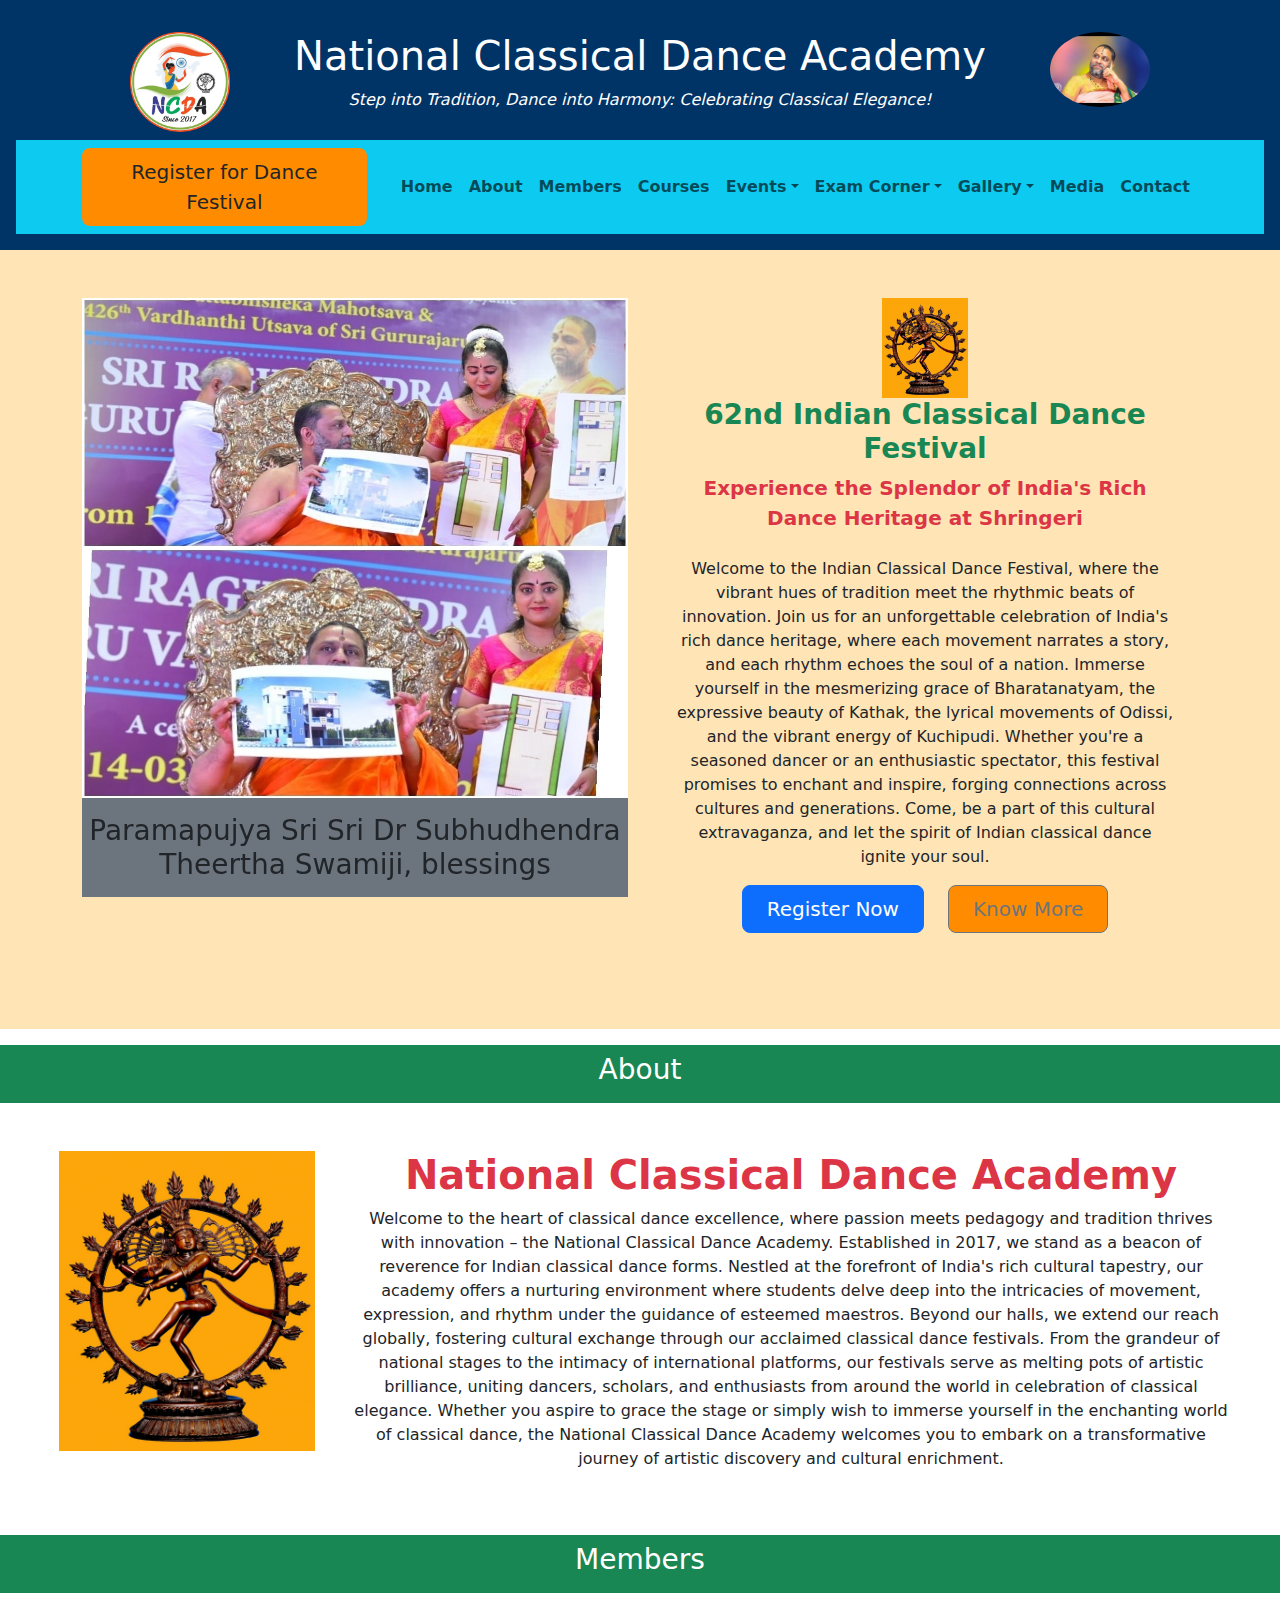
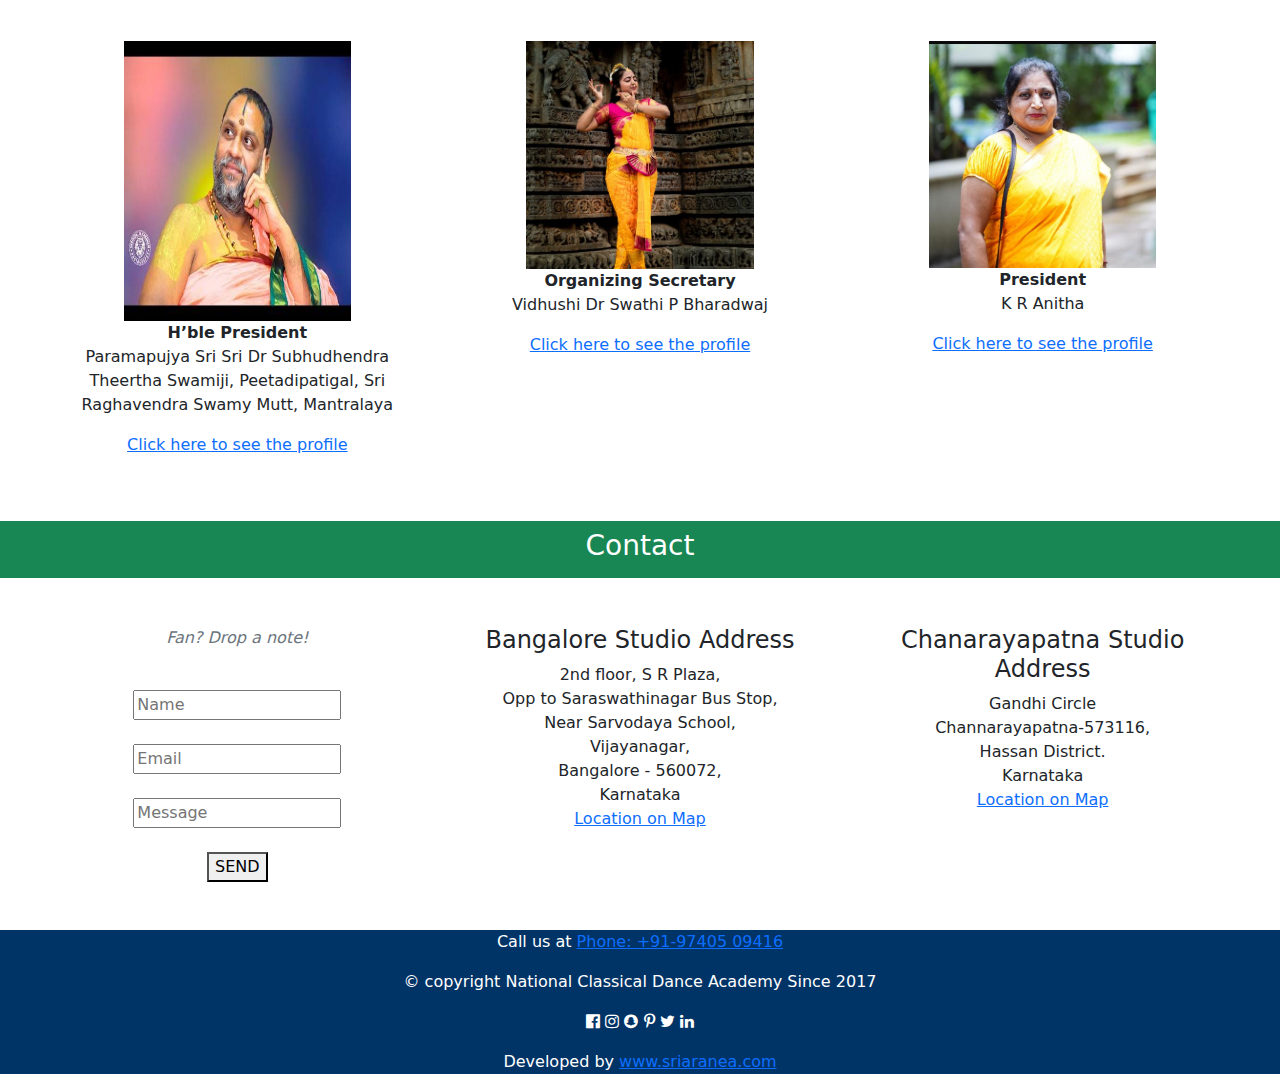
<file: index.html>
<!DOCTYPE html>
    <html lang="en">
    <head>
      <title>National Clasical Dance academy</title>
      <meta charset="UTF-8">
      <meta http-equiv="X-UA-Compatible" content="IE=edge">
      <meta name="viewport" content="width=device-width, initial-scale=1.0">
      <link href="https://cdn.jsdelivr.net/npm/bootstrap@5.3.0-alpha3/dist/css/bootstrap.min.css" rel="stylesheet">
      <script src="https://cdn.jsdelivr.net/npm/bootstrap@5.3.0-alpha3/dist/js/bootstrap.bundle.min.js"></script>
      <link rel="stylesheet" href="https://fonts.googleapis.com/css?family=Lato">
<link rel="stylesheet" href="https://cdnjs.cloudflare.com/ajax/libs/font-awesome/4.7.0/css/font-awesome.min.css">
      <link rel="stylesheet" href="ncda.css">

    </head>
     <body data-bs-spy="scroll" scroll-behavior: smoothdata-bs-target="#header" data-bs-smooth-scroll="true" data-bs-offset="50"> 

   
      <div id="header" class="container-fluid text-center p-3 sticky-top" style="background-color: #003366; color: white;">
        <div class="row justify-content-md-center mt-2 " >
          <div class="col col-lg-2  p-2  ">
           <img src="images/ncdalogo.png" alt="NCDA" class="logo">
          </div>
          <div class="col-md-auto  p-2  ">
            <h1>
              National Classical Dance Academy</h1>
              <p><i>Step into Tradition, Dance into Harmony: Celebrating Classical Elegance!</i></p>
          </div>
          <div class="col col-lg-2  p-2 ">
           <img src="images/swamiji2.jpeg" alt="NCDA" class="logo rounded-circle">
          </div>
        </div>
   
     <nav class="navbar navbar-expand-sm  bg-info" style="font-weight: bold;" >
          <div class="container">
            <a href="registration.html"><button type="button" class="btn  btn-lg px-4 me-sm-3" style="background-color:darkorange;" >Register for Dance Festival</button></a>
            <button class="navbar-toggler" type="button" data-bs-toggle="collapse" data-bs-target="#collapsibleNavbar">
              <span class="navbar-toggler-icon"></span>
            </button>
            <div class="collapse navbar-collapse" id="collapsibleNavbar">
              <ul class="navbar-nav">
               
                <li class="nav-item" style="padding-left: 10px;">
                  <a class="nav-link" href="index.html">Home</a>
                </li>
                <li class="nav-item" >
                  <a class="nav-link" href="#about">About</a>
                </li>
                <li class="nav-item">
                  <a class="nav-link" href="#Members">Members</a>
                </li>  
                <li class="nav-item">
                  <a class="nav-link" href="courses.html">Courses</a>
                </li>  
                <li class="nav-item dropdown">
                  
                  <a class="nav-link dropdown-toggle" href="events.html" role="button" data-bs-toggle="dropdown">Events</a>
                  <ul class="dropdown-menu">
                    <li><a class="dropdown-item" href="events.html#UpcomingEvents">Upcoming Events</a></li>
                    <li><a class="dropdown-item" href="events.html#RecentEvents">Recent Events</a></li>
                    
                  </ul></li>
                <li class="nav-item dropdown">
                  <a class="nav-link dropdown-toggle" href="exam.html" role="button" data-bs-toggle="dropdown">Exam Corner</a>
                  <ul class="dropdown-menu">
                    <li><a class="dropdown-item" href="exam.html#Gandharva">Gandharva Mahavidyalaya</a></li>
                    <li><a class="dropdown-item" href="exam.html#Gangubai">Gangubai Hangal</a></li>
                    
                  </ul>
                </li>
                <li class="nav-item dropdown">
                  <a class="nav-link dropdown-toggle" href="gallery.html" role="button" data-bs-toggle="dropdown">Gallery</a>
                  <ul class="dropdown-menu">
                    <li><a class="dropdown-item" href="photogallery.html" >Photo Gallery</a></li>
                    <li><a class="dropdown-item" href="videogallery.html" >Video Gallery</a></li>
                    
                  </ul>
                </li>
                <li class="nav-item">
                  <a class="nav-link" href="media.html">Media</a>
                </li> 
                <li class="nav-item">
                  <a class="nav-link" href="contact.html">Contact</a>
                </li>  
                
              </ul>
            </div>
          </div>
      </nav>
  </div>

  <div id="herosection" class="container-fluid p-20 " style="background-color:#FFE4B5; " >
    
          <div class="container " >
 <!-- row 1 -->
  <div class="row pt-10">
     <!-- col 1 -->
    <div class=" col-sm-6 pt-5 " style="height:550px">
      <!-- <img src="images/slideimage2.jpeg" alt="61st National Clasical Dance Festival" style="width:100%;"> -->
        <center>
      <div id="home" class="carousel slide bg-secondary" data-bs-ride="carousel">
        <div class="carousel-inner">
          <div class="carousel-item active" data-bs-interval="2000">
          <img src="images/swamiji.jpeg" alt="61st National Clasical Dance Festival" style="width:100%;height:500px;">
          <div><p ><h3 >Paramapujya Sri Sri Dr Subhudhendra Theertha Swamiji,  blessings</h3></p></div>
          </div>
          <div class="carousel-item" data-bs-interval="2000">
          <img src="images/61ndDanceFestival.jpeg" alt="61st National Clasical Dance Festival" style="width:100%;height:500px;">
          <div><p><h3>61nd National Dance Festival</h3></p></div>
          </div>
          <div class="carousel-item">
          <img src="images/56thDanceFestival.jpeg" alt="61st National Clasical Dance Festival" style="width:100%;height:500px;">
          <div><p><h3>56th National Dance Festival</h3></p></div>
          </div>
        </div>
        </div>
    </center>
      </div>
       <!-- col 2 -->
    <div class="d-flex col-sm-6 " >
    
        <div class="px-4  my-5 text-center ">
          <img src="images/nataraj.jpeg" alt="NCDA" class="logo" style="height: 100px;"><br>
      <h3 class=" text-success fw-bold  ">62nd Indian Classical Dance Festival</h3>
      <p class="text-danger fw-bold lead mb-4">Experience the Splendor of India's Rich Dance Heritage at Shringeri</p>
        <p className="lead mb-4">Welcome to the Indian Classical Dance Festival, where the vibrant hues of tradition meet the rhythmic beats of innovation. Join us for an unforgettable celebration of India's rich dance heritage, where each movement narrates a story, and each rhythm echoes the soul of a nation. Immerse yourself in the mesmerizing grace of Bharatanatyam, the expressive beauty of Kathak, the lyrical movements of Odissi, and the vibrant energy of Kuchipudi. Whether you're a seasoned dancer or an enthusiastic spectator, this festival promises to enchant and inspire, forging connections across cultures and generations. Come, be a part of this cultural extravaganza, and let the spirit of Indian classical dance ignite your soul.</p>
        <div class="d-grid gap-2 d-sm-flex justify-content-sm-center mb-5">
          <a href="registration.html"><button type="button" class="btn btn-primary btn-lg px-4 me-sm-3">Register Now</button></a>
          <a href="events.html"> <button type="button" class="btn btn-outline-secondary btn-lg px-4 " style="background-color:darkorange;">Know More</button></a>
        </div>
      
    
      </div>
    </div> 
    <!-- col 2 end -->
  </div>
 </div>
</div>
</p>
 <div   class=" text-center ">
  <div id="about" class="p-2 bg-success position-relative "><h3 style="color: white;" >About</h3>
  </div>
  
  <div class="row p-5">
  <div class="col-sm-3 "><img src="images/nataraj.jpeg " alt="National Clasical Dance Festival" style="width:200;height:300px;"></div>
  <div class=" container-fluid col-sm-9 text-center "><h1 class="text-danger fw-bold" >National Classical Dance Academy</h1><p >Welcome to the heart of classical dance excellence, where passion meets pedagogy and tradition thrives with innovation – the National Classical Dance Academy. Established in 2017, we stand as a beacon of reverence for Indian classical dance forms. Nestled at the forefront of India's rich cultural tapestry, our academy offers a nurturing environment where students delve deep into the intricacies of movement, expression, and rhythm under the guidance of esteemed maestros. Beyond our halls, we extend our reach globally, fostering cultural exchange through our acclaimed classical dance festivals. From the grandeur of national stages to the intimacy of international platforms, our festivals serve as melting pots of artistic brilliance, uniting dancers, scholars, and enthusiasts from around the world in celebration of classical elegance. Whether you aspire to grace the stage or simply wish to immerse yourself in the enchanting world of classical dance, the National Classical Dance Academy welcomes you to embark on a transformative journey of artistic discovery and cultural enrichment.
</p></div>
  
</div>

</div>

  <div id="Members" class=" text-center">
  <div class="p-2 bg-success "><h3 style="color: white;">Members</h3>
  </div>
  
  <div class="row p-5">
 

    <div class="col-sm-4">
    <img src="images/swamiji2.jpeg" alt="Name2" style="width:60%; height: 280px;">
    <p> <strong> H’ble President </strong><br> Paramapujya Sri Sri Dr Subhudhendra Theertha Swamiji, Peetadipatigal, Sri Raghavendra Swamy Mutt, Mantralaya
 </p><p> <a href="#">Click here to see the profile</a></p>
    </div>

     <div class="col-sm-4 ">
    <img src="images/swathi.jpeg" alt="Name1" style="width:60%">
    <p> <strong>Organizing Secretary </strong><br>
Vidhushi Dr Swathi P Bharadwaj
 </p><p> <a href="https://www.facebook.com/profile.php?id=100013853838493" target="_blank">Click here to see the profile</a></p>
    </div>

    <div class="col-sm-4">
    <img src="images/kranitha.jpeg" alt="Name3" style="width:60%">
    <p> <strong> President </strong><br>
K R Anitha</p><p> <a href="#">Click here to see the profile</a></p>
    </div>
  
</div>

</div>
  <div id="Contact" class=" text-center">
  <div class="p-2 bg-success "><h3 style="color: white;">Contact</h3>
  </div>
  
  <div class="row p-5">
  <div class="col-sm-4">
    <p class="text-secondary "><i>Fan? Drop a note!</i></p>

  <BR>
<form action="/action_page.php" target="_blank">
<input class="w3-input" type="text" placeholder="Name" required name="Name"><br><br>
<input class="w3-input" type="text" placeholder="Email" required name="Email"><br><br>
<input class="w3-input" type="text" placeholder="Message" required name="Message"><br><br>
<button class="w3-button w3-black" type="submit">SEND</button>
</form>
    </div>

    <div class="col-sm-4">
    

      <h4>Bangalore Studio Address</h4>
      <p>2nd floor, S R Plaza, <br> Opp to Saraswathinagar Bus Stop, <br>  Near Sarvodaya School, <br> Vijayanagar, <br> Bangalore - 560072, <br> Karnataka
        <br><a href="https://maps.app.goo.gl/2XhXkA2CoZRTKUBt9?g_st=ic"> Location on Map</a>

      </p>
     

</div>
<div class="col-sm-4">
      <h4>Chanarayapatna Studio Address</h4>
      <p>Gandhi Circle <br> Channarayapatna-573116, <br>  Hassan District.<br> Karnataka
        <br><a href="https://maps.app.goo.gl/ZYEV1AJ5AaC2PcPs7?g_st=ic">Location on Map</a>


      </p>

</div>

    </div>
  
</div>

</div>
<footer class="container-fluid" style="background-color:#003366; color: white;">
  <div class="container " >
  <p class="text-center">Call us at <a href="tel:+91-9480334569"> Phone: +91-97405 09416 </a></p>
  <p class="text-center">&copy; copyright National Classical Dance Academy Since 2017 </a></p>
  <p class="text-center">
  <i class="fa fa-facebook-official w3-hover-opacity"></i>
  <i class="fa fa-instagram w3-hover-opacity"></i>
  <i class="fa fa-snapchat w3-hover-opacity"></i>
  <i class="fa fa-pinterest-p w3-hover-opacity"></i>
  <i class="fa fa-twitter w3-hover-opacity"></i>
  <i class="fa fa-linkedin w3-hover-opacity"></i> </p>
  <p class="text-center">Developed by <a href="https://sujaykulkarni-2211.github.io/sujayvkresume/sriaranea/index.html" target="_blank">www.sriaranea.com</a></p>
</div>
  
</footer>
        

    </body>
    </html>
</file>
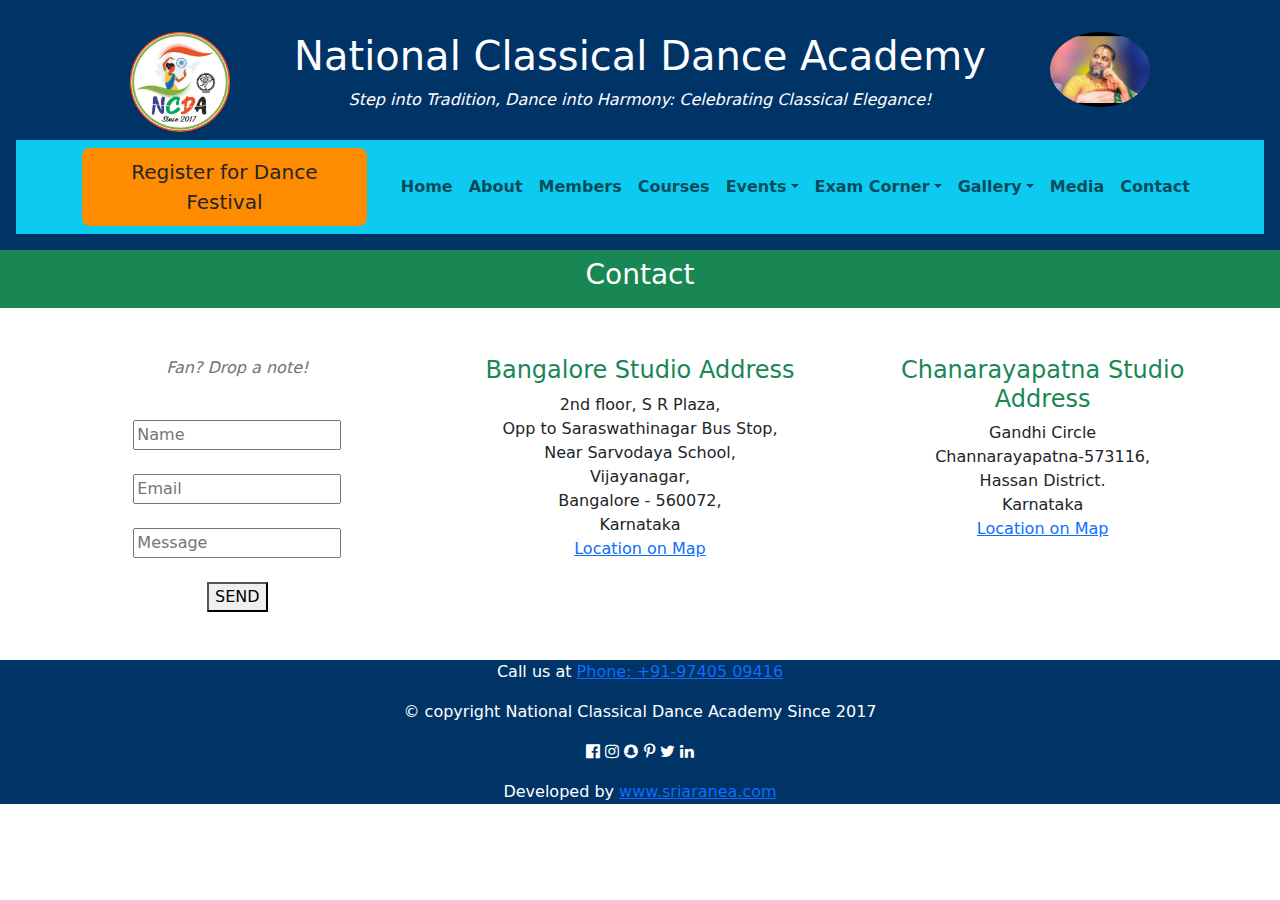
<file: contact.html>
<!DOCTYPE html>
    <html lang="en">
    <head>
      <title>National Clasical Dance academy</title>
      <meta charset="UTF-8">
      <meta http-equiv="X-UA-Compatible" content="IE=edge">
      <meta name="viewport" content="width=device-width, initial-scale=1.0">
      <link href="https://cdn.jsdelivr.net/npm/bootstrap@5.3.0-alpha3/dist/css/bootstrap.min.css" rel="stylesheet">
      <script src="https://cdn.jsdelivr.net/npm/bootstrap@5.3.0-alpha3/dist/js/bootstrap.bundle.min.js"></script>
      <link rel="stylesheet" href="https://fonts.googleapis.com/css?family=Lato">
<link rel="stylesheet" href="https://cdnjs.cloudflare.com/ajax/libs/font-awesome/4.7.0/css/font-awesome.min.css">
      <link rel="stylesheet" href="ncda.css">

    </head>
     <body data-bs-spy="scroll" scroll-behavior: smoothdata-bs-target="#header" data-bs-smooth-scroll="true" data-bs-offset="50"> 

   
      <div id="header" class="container-fluid text-center p-3 sticky-top" style="background-color: #003366; color: white;">
        <div class="row justify-content-md-center mt-2 " >
          <div class="col col-lg-2  p-2  ">
           <img src="images/ncdalogo.png" alt="NCDA" class="logo">
          </div>
          <div class="col-md-auto  p-2  ">
            <h1>
              National Classical Dance Academy</h1>
              <p><i>Step into Tradition, Dance into Harmony: Celebrating Classical Elegance!</i></p>
          </div>
          <div class="col col-lg-2  p-2 ">
           <img src="images/swamiji2.jpeg" alt="NCDA" class="logo rounded-circle">
          </div>
        </div>
   
     <nav class="navbar navbar-expand-sm  bg-info" style="font-weight: bold;" >
          <div class="container">
            <button type="button" class="btn  btn-lg px-4 me-sm-3" style="background-color:darkorange;" >Register for Dance Festival</button>
            <button class="navbar-toggler" type="button" data-bs-toggle="collapse" data-bs-target="#collapsibleNavbar">
              <span class="navbar-toggler-icon"></span>
            </button>
            <div class="collapse navbar-collapse" id="collapsibleNavbar">
              <ul class="navbar-nav">
               
                <li class="nav-item" style="padding-left: 10px;">
                  <a class="nav-link" href="index.html">Home</a>
                </li>
                <li class="nav-item" >
                  <a class="nav-link" href="index.html#about">About</a>
                </li>
                <li class="nav-item">
                  <a class="nav-link" href="index.html#Members">Members</a>
                </li>  
                <li class="nav-item">
                  <a class="nav-link" href="courses.html">Courses</a>
                </li>  
                <li class="nav-item dropdown">
                  
                  <a class="nav-link dropdown-toggle" href="events.html" role="button" data-bs-toggle="dropdown">Events</a>
                  <ul class="dropdown-menu">
                    <li><a class="dropdown-item" href="events.html#UpcomingEvents">Upcoming Events</a></li>
                    <li><a class="dropdown-item" href="events.html#RecentEvents">Recent Events</a></li>
                    
                  </ul></li>
                <li class="nav-item dropdown">
                  <a class="nav-link dropdown-toggle" href="exam.html" role="button" data-bs-toggle="dropdown">Exam Corner</a>
                  <ul class="dropdown-menu">
                    <li><a class="dropdown-item" href="#Gandharva">Gandharva Mahavidyalaya</a></li>
                    <li><a class="dropdown-item" href="#Gangubai">Gangubai Hangal</a></li>
                    <li><a class="dropdown-item" href="#">A third link</a></li>
                  </ul>
                </li>
                <li class="nav-item dropdown">
                  <a class="nav-link dropdown-toggle" href="gallery.html" role="button" data-bs-toggle="dropdown">Gallery</a>
                  <ul class="dropdown-menu">
                    <li><a class="dropdown-item" href="photogallery.html" >Photo Gallery</a></li>
                    <li><a class="dropdown-item" href="videogallery.html" >Video Gallery</a></li>
                    
                  </ul>
                </li>
                <li class="nav-item">
                  <a class="nav-link" href="media.html">Media</a>
                </li> 
                <li class="nav-item">
                  <a class="nav-link" href="contact.html">Contact</a>
                </li>  
                
              </ul>
            </div>
          </div>
      </nav>
  </div>

 
</div>
  <div id="Contact" class=" text-center">
  <div class="p-2 bg-success "><h3 style="color: white;">Contact</h3>
  </div>
  
  <div class="row p-5">
  <div class="col-sm-4">
    <p class="text-secondary "><i>Fan? Drop a note!</i></p>

  <BR>
<form action="/action_page.php" target="_blank">
<input class="w3-input" type="text" placeholder="Name" required name="Name"><br><br>
<input class="w3-input" type="text" placeholder="Email" required name="Email"><br><br>
<input class="w3-input" type="text" placeholder="Message" required name="Message"><br><br>
<button class="w3-button w3-black" type="submit">SEND</button>
</form>
    </div>

    <div class="col-sm-4">
    

      <h4 class="text-success">Bangalore Studio Address</h4>
      <p >2nd floor, S R Plaza, <br> Opp to Saraswathinagar Bus Stop, <br>  Near Sarvodaya School, <br> Vijayanagar, <br> Bangalore - 560072, <br> Karnataka
        <br><a href="https://maps.app.goo.gl/2XhXkA2CoZRTKUBt9?g_st=ic"> Location on Map</a>

      </p>
     

</div>
<div class="col-sm-4">
      <h4 class="text-success">Chanarayapatna Studio Address</h4>
      <p>Gandhi Circle <br> Channarayapatna-573116, <br>  Hassan District.<br> Karnataka
        <br><a href="https://maps.app.goo.gl/ZYEV1AJ5AaC2PcPs7?g_st=ic">Location on Map</a>


      </p>

</div>

    </div>
  
</div>

</div>
<footer class="container-fluid" style="background-color:#003366; color: white;">
  <div class="container " >
  <p class="text-center">Call us at <a href="tel:+91-9480334569"> Phone: +91-97405 09416 </a></p>
  <p class="text-center">&copy; copyright National Classical Dance Academy Since 2017 </a></p>
  <p class="text-center">
  <i class="fa fa-facebook-official w3-hover-opacity"></i>
  <i class="fa fa-instagram w3-hover-opacity"></i>
  <i class="fa fa-snapchat w3-hover-opacity"></i>
  <i class="fa fa-pinterest-p w3-hover-opacity"></i>
  <i class="fa fa-twitter w3-hover-opacity"></i>
  <i class="fa fa-linkedin w3-hover-opacity"></i> </p>
  <p class="text-center">Developed by <a href="https://sujaykulkarni-2211.github.io/sujayvkresume/sriaranea/index.html" target="_blank">www.sriaranea.com</a></p>
</div>
  
</footer>
        

    </body>
    </html>
</file>
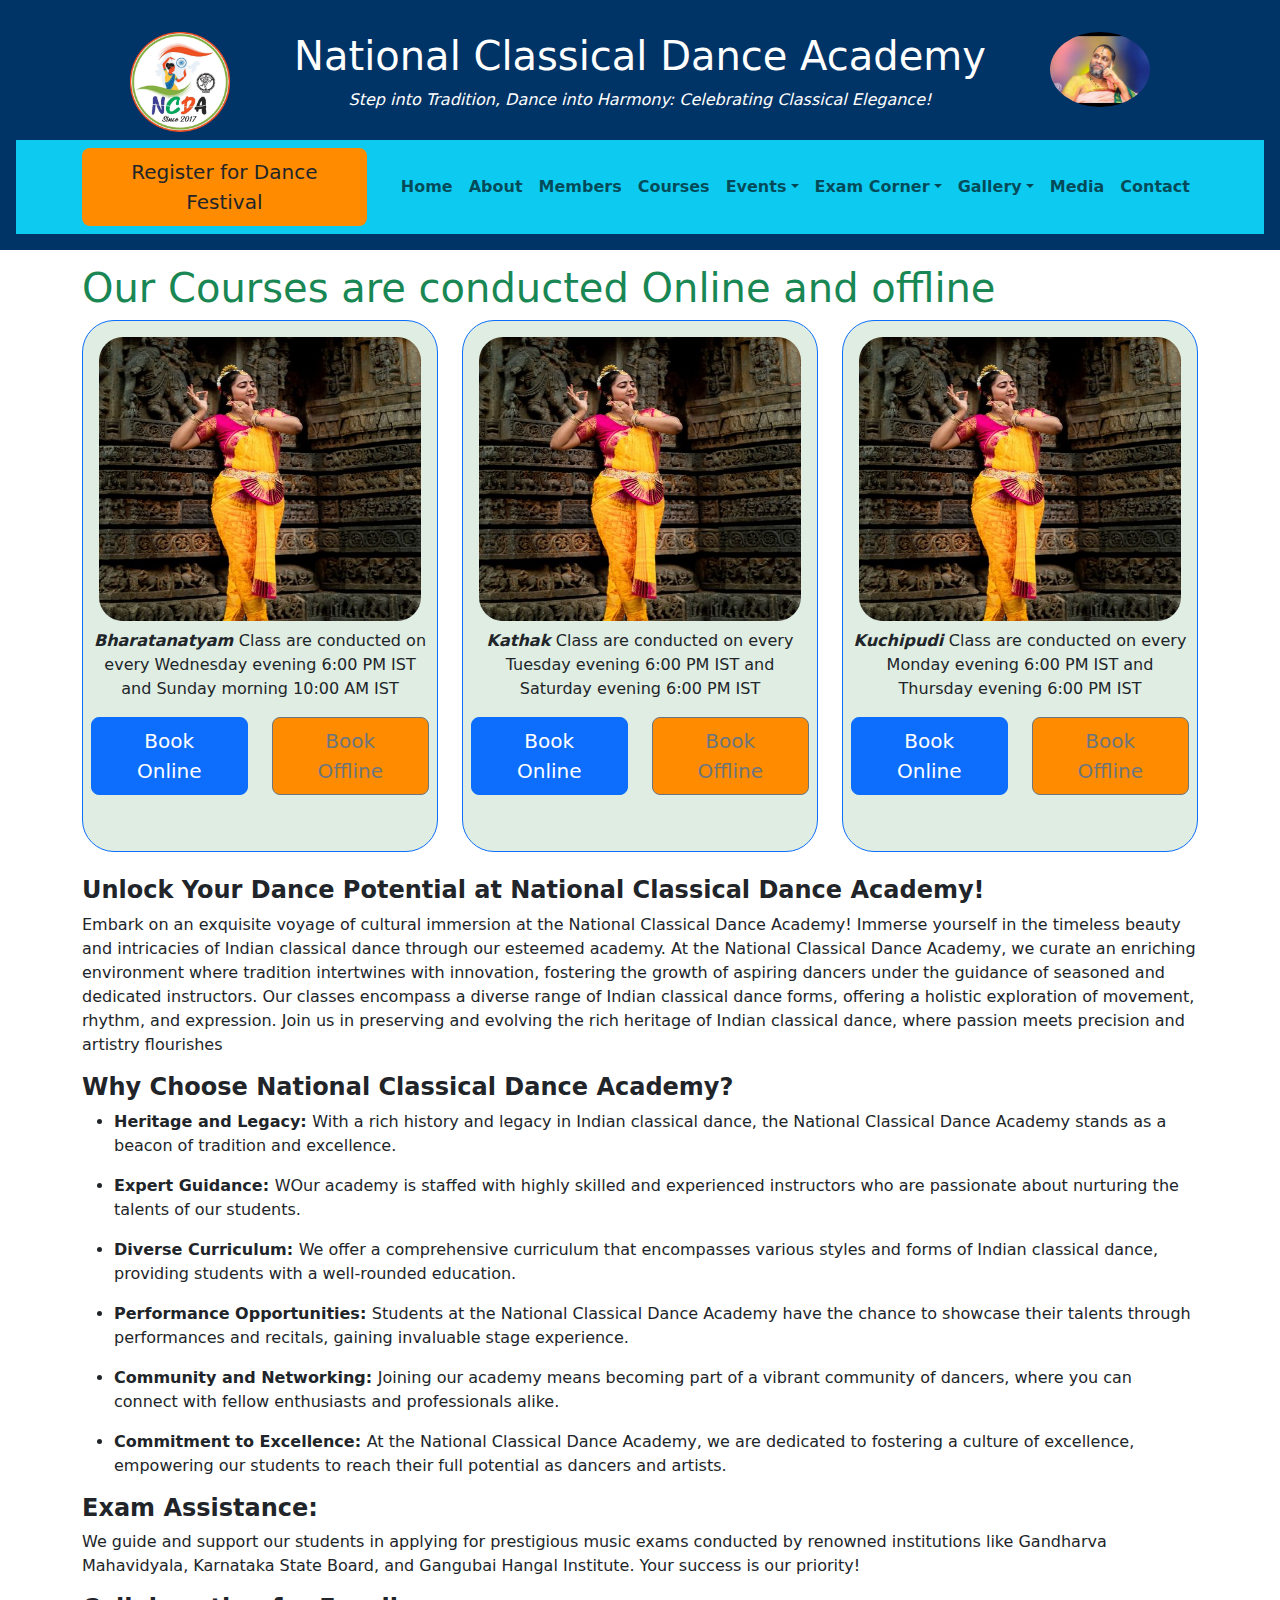
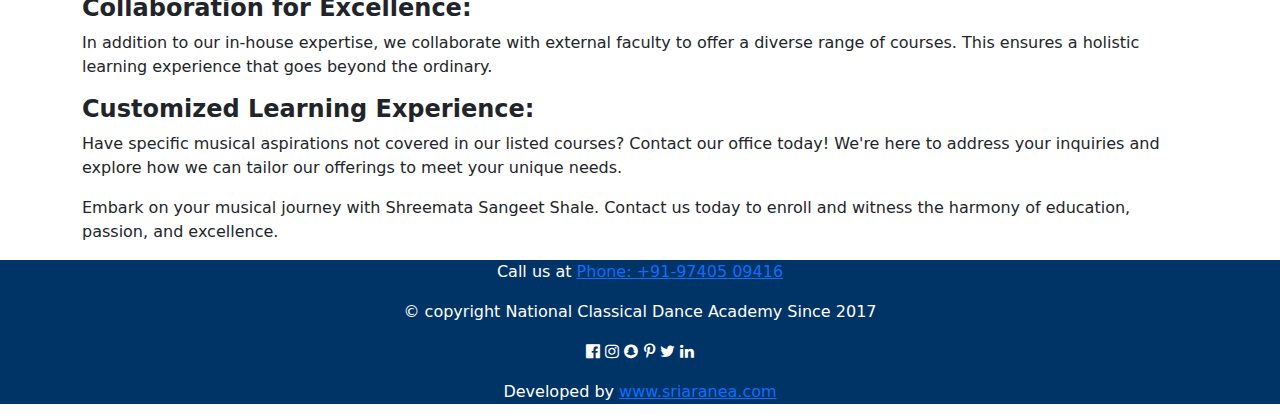
<file: courses.html>
<!DOCTYPE html>
    <html lang="en">
    <head>
      <title>National Clasical Dance academy</title>
      <meta charset="UTF-8">
      <meta http-equiv="X-UA-Compatible" content="IE=edge">
      <meta name="viewport" content="width=device-width, initial-scale=1.0">
      <link href="https://cdn.jsdelivr.net/npm/bootstrap@5.3.0-alpha3/dist/css/bootstrap.min.css" rel="stylesheet">
      <script src="https://cdn.jsdelivr.net/npm/bootstrap@5.3.0-alpha3/dist/js/bootstrap.bundle.min.js"></script>
      <link rel="stylesheet" href="https://fonts.googleapis.com/css?family=Lato">
<link rel="stylesheet" href="https://cdnjs.cloudflare.com/ajax/libs/font-awesome/4.7.0/css/font-awesome.min.css">
      <link rel="stylesheet" href="ncda.css">

    </head>
     <body data-bs-spy="scroll" data-bs-target="#header" data-bs-smooth-scroll="true" data-bs-offset="50"> 

   
      <div id="header" class="container-fluid text-center p-3 fixed-top" style="background-color: #003366; color: white;">
        <div class="row justify-content-md-center mt-2 " >
          <div class="col col-lg-2  p-2  ">
           <img src="images/ncdalogo.png" alt="NCDA" class="logo">
          </div>
          <div class="col-md-auto  p-2  ">
            <h1>
              National Classical Dance Academy</h1>
              <p><i>Step into Tradition, Dance into Harmony: Celebrating Classical Elegance!</i></p>
          </div>
          <div class="col col-lg-2  p-2 ">
           <img src="images/swamiji2.jpeg" alt="NCDA" class="logo rounded-circle">
          </div>
        </div>
   
     <nav class="navbar navbar-expand-sm  bg-info" style="font-weight: bold;" >
          <div class="container">
            <button type="button" class="btn  btn-lg px-4 me-sm-3" style="background-color:darkorange;" >Register for Dance Festival</button>
            <button class="navbar-toggler" type="button" data-bs-toggle="collapse" data-bs-target="#collapsibleNavbar">
              <span class="navbar-toggler-icon"></span>
            </button>
            <div class="collapse navbar-collapse" id="collapsibleNavbar">
              <ul class="navbar-nav">
               
                <li class="nav-item" style="padding-left: 10px;">
                  <a class="nav-link" href="index.html">Home</a>
                </li>
                <li class="nav-item" >
                  <a class="nav-link" href="index.html#about">About</a>
                </li>
                <li class="nav-item">
                  <a class="nav-link" href="index.html#Members">Members</a>
                </li>  
                <li class="nav-item">
                  <a class="nav-link" href="courses.html">Courses</a>
                </li>  
                <li class="nav-item dropdown">
                  
                  <a class="nav-link dropdown-toggle" href="events.html" role="button" data-bs-toggle="dropdown">Events</a>
                  <ul class="dropdown-menu">
                    <li><a class="dropdown-item" href="events.html#UpcomingEvents">Upcoming Events</a></li>
                    <li><a class="dropdown-item" href="events.html#RecentEvents">Recent Events</a></li>
                    
                  </ul></li>
                <li class="nav-item dropdown">
                  <a class="nav-link dropdown-toggle" href="exam.html" role="button" data-bs-toggle="dropdown">Exam Corner</a>
                  <ul class="dropdown-menu">
                    <li><a class="dropdown-item" href="exam.html#Gandharva">Gandharva Mahavidyalaya</a></li>
                    <li><a class="dropdown-item" href="exam.html#Gangubai">Gangubai Hangal</a></li>
                    
                  </ul>
                </li>
                 <li class="nav-item dropdown">
                  <a class="nav-link dropdown-toggle" href="gallery.html" role="button" data-bs-toggle="dropdown">Gallery</a>
                  <ul class="dropdown-menu">
                    <li><a class="dropdown-item" href="photogallery.html" >Photo Gallery</a></li>
                    <li><a class="dropdown-item" href="videogallery.html"  >Video Gallery</a></li>
                    
                  </ul>
                </li>
                <li class="nav-item">
                  <a class="nav-link" href="media.html">Media</a>
                </li> 
                <li class="nav-item">
                  <a class="nav-link" href="contact.html">Contact</a>
                </li>  
                
              </ul>
            </div>
          </div>
      </nav>
  </div>
<div class="container"><br><br><br><br><br><br><br><br><br><br><br></div>
  
<!-- course sections -->
<div class="container" >
  <h1 class="text-success">Our Courses are conducted Online and offline</h1>
<div class="row " >
  <div class="col-4" >
    <div class=" text-center border border-primary rounded-5 p-2" style="background-color:#dfede3; ">
    <img class="rounded-5 p-2" alt="Bharatanatyam" src="images/swathi.jpeg"style="width: 100%; height:300px;"/> 
          <p><strong> <i> Bharatanatyam </i></strong> Class are conducted on every Wednesday evening 6:00 PM IST and Sunday morning 10:00 AM IST</p>
          <div class="d-grid gap-2 d-sm-flex justify-content-sm-center mb-5">
          <button type="button" class="btn btn-primary btn-lg px-4 me-sm-3">Book Online</button>
          <button type="button" class="btn btn-outline-secondary btn-lg px-4 " style="background-color:darkorange;">Book Offline</button>
        </div>
    </div>
  </div>
  

  <div class="col-4" >
    <div class=" text-center border border-primary rounded-5 p-2" style="background-color:#dfede3; ">
    <img class="rounded-5 p-2" alt="Bharatanatyam" src="images/swathi.jpeg"style="width: 100%; height:300px;"/> 
          
          <p><strong> <i> Kathak </i></strong> Class are conducted on every Tuesday evening 6:00 PM IST and Saturday evening 6:00 PM IST</p>
          <div class="d-grid gap-2 d-sm-flex justify-content-sm-center mb-5">
          <button type="button" class="btn btn-primary btn-lg px-4 me-sm-3">Book Online</button>
          <button type="button" class="btn btn-outline-secondary btn-lg px-4 " style="background-color:darkorange;">Book Offline</button>
        </div>
  </div> 
 </div>
  <div class="col-4" >
    <div class=" text-center border border-primary rounded-5 p-2" style="background-color:#dfede3; ">
    <img class="rounded-5 p-2" alt="Bharatanatyam" src="images/swathi.jpeg"style="width: 100%; height:300px;"/> 
          <p> <strong> <i>Kuchipudi </i></strong> Class are conducted on every Monday evening 6:00 PM IST and Thursday evening 6:00 PM IST</p>
          <div class="d-grid gap-2 d-sm-flex justify-content-sm-center mb-5">
          <button type="button" class="btn btn-primary btn-lg px-4 me-sm-3">Book Online</button>
          <button type="button" class="btn btn-outline-secondary btn-lg px-4 " style="background-color:darkorange;">Book Offline</button>
        </div>
  </div>
</div>
</div>
</div>
<div class="container " >
  <br>
  <h4><b>Unlock Your Dance Potential at National Classical Dance Academy!</b></h4>
  <p>Embark on an exquisite voyage of cultural immersion at the National Classical Dance Academy!
Immerse yourself in the timeless beauty and intricacies of Indian classical dance through our esteemed academy. At the National Classical Dance Academy, we curate an enriching environment where tradition intertwines with innovation, fostering the growth of aspiring dancers under the guidance of seasoned and dedicated instructors. Our classes encompass a diverse range of Indian classical dance forms, offering a holistic exploration of movement, rhythm, and expression. Join us in preserving and evolving the rich heritage of Indian classical dance, where passion meets precision and artistry flourishes
</p> 
</div>
<div class="container" >
<h4><b>Why Choose National Classical Dance Academy?</b></h4>
  <ul>
    <li>
      <p><strong> Heritage and Legacy: </strong>With a rich history and legacy in Indian classical dance, the National Classical Dance Academy stands as a beacon of tradition and excellence.</p>
    </li>
    <li>
      <p><strong> Expert Guidance: </strong>WOur academy is staffed with highly skilled and experienced instructors who are passionate about nurturing the talents of our students.</p>
    </li>
    <li>
      <p><strong>Diverse Curriculum: </strong>We offer a comprehensive curriculum that encompasses various styles and forms of Indian classical dance, providing students with a well-rounded education.</p>
    </li>
    <li>
      <p><strong> Performance Opportunities:  </strong>Students at the National Classical Dance Academy have the chance to showcase their talents through performances and recitals, gaining invaluable stage experience.</p>
    </li>
    <li>
      <p><strong> Community and Networking: </strong>Joining our academy means becoming part of a vibrant community of dancers, where you can connect with fellow enthusiasts and professionals alike.</p>
    </li>
   
    <li>
      <p><strong> Commitment to Excellence: </strong>At the National Classical Dance Academy, we are dedicated to fostering a culture of excellence, empowering our students to reach their full potential as dancers and artists.</p>
    </li>

  </ul> 

</div>

<div class="container " >
  <h4><b>Exam Assistance:</b></h4>  
  <p>We guide and support our students in applying for prestigious music exams conducted by renowned institutions like Gandharva Mahavidyala, Karnataka State Board, and Gangubai Hangal Institute. Your success is our priority!
</p> 
</div>
<div class="container" >
<h4><b>Collaboration for Excellence:</b></h4>  
  <p>In addition to our in-house expertise, we collaborate with external faculty to offer a diverse range of courses. This ensures a holistic learning experience that goes beyond the ordinary.
</p> 
</div>
<div class="container" >
<h4><b>Customized Learning Experience:</b></h4> 
  <p>Have specific musical aspirations not covered in our listed courses? Contact our office today! We're here to address your inquiries and explore how we can tailor our offerings to meet your unique needs.
</p> 
<p> Embark on your musical journey with Shreemata Sangeet Shale. Contact us today to enroll and witness the harmony of education, passion, and excellence. 
</p> 
</div>
 
<footer class="container-fluid" style="background-color:#003366; color: white;">
  <div class="container " >
  <p class="text-center">Call us at <a href="tel:+91-9480334569"> Phone: +91-97405 09416 </a></p>
  <p class="text-center">&copy; copyright National Classical Dance Academy Since 2017 </a></p>
  <p class="text-center">
  <i class="fa fa-facebook-official w3-hover-opacity"></i>
  <i class="fa fa-instagram w3-hover-opacity"></i>
  <i class="fa fa-snapchat w3-hover-opacity"></i>
  <i class="fa fa-pinterest-p w3-hover-opacity"></i>
  <i class="fa fa-twitter w3-hover-opacity"></i>
  <i class="fa fa-linkedin w3-hover-opacity"></i> </p>
  <p class="text-center">Developed by <a href="https://sujaykulkarni-2211.github.io/sujayvkresume/sriaranea/index.html" target="_blank">www.sriaranea.com</a></p>
</div>
  
</footer>
        

    </body>
    </html>
</file>
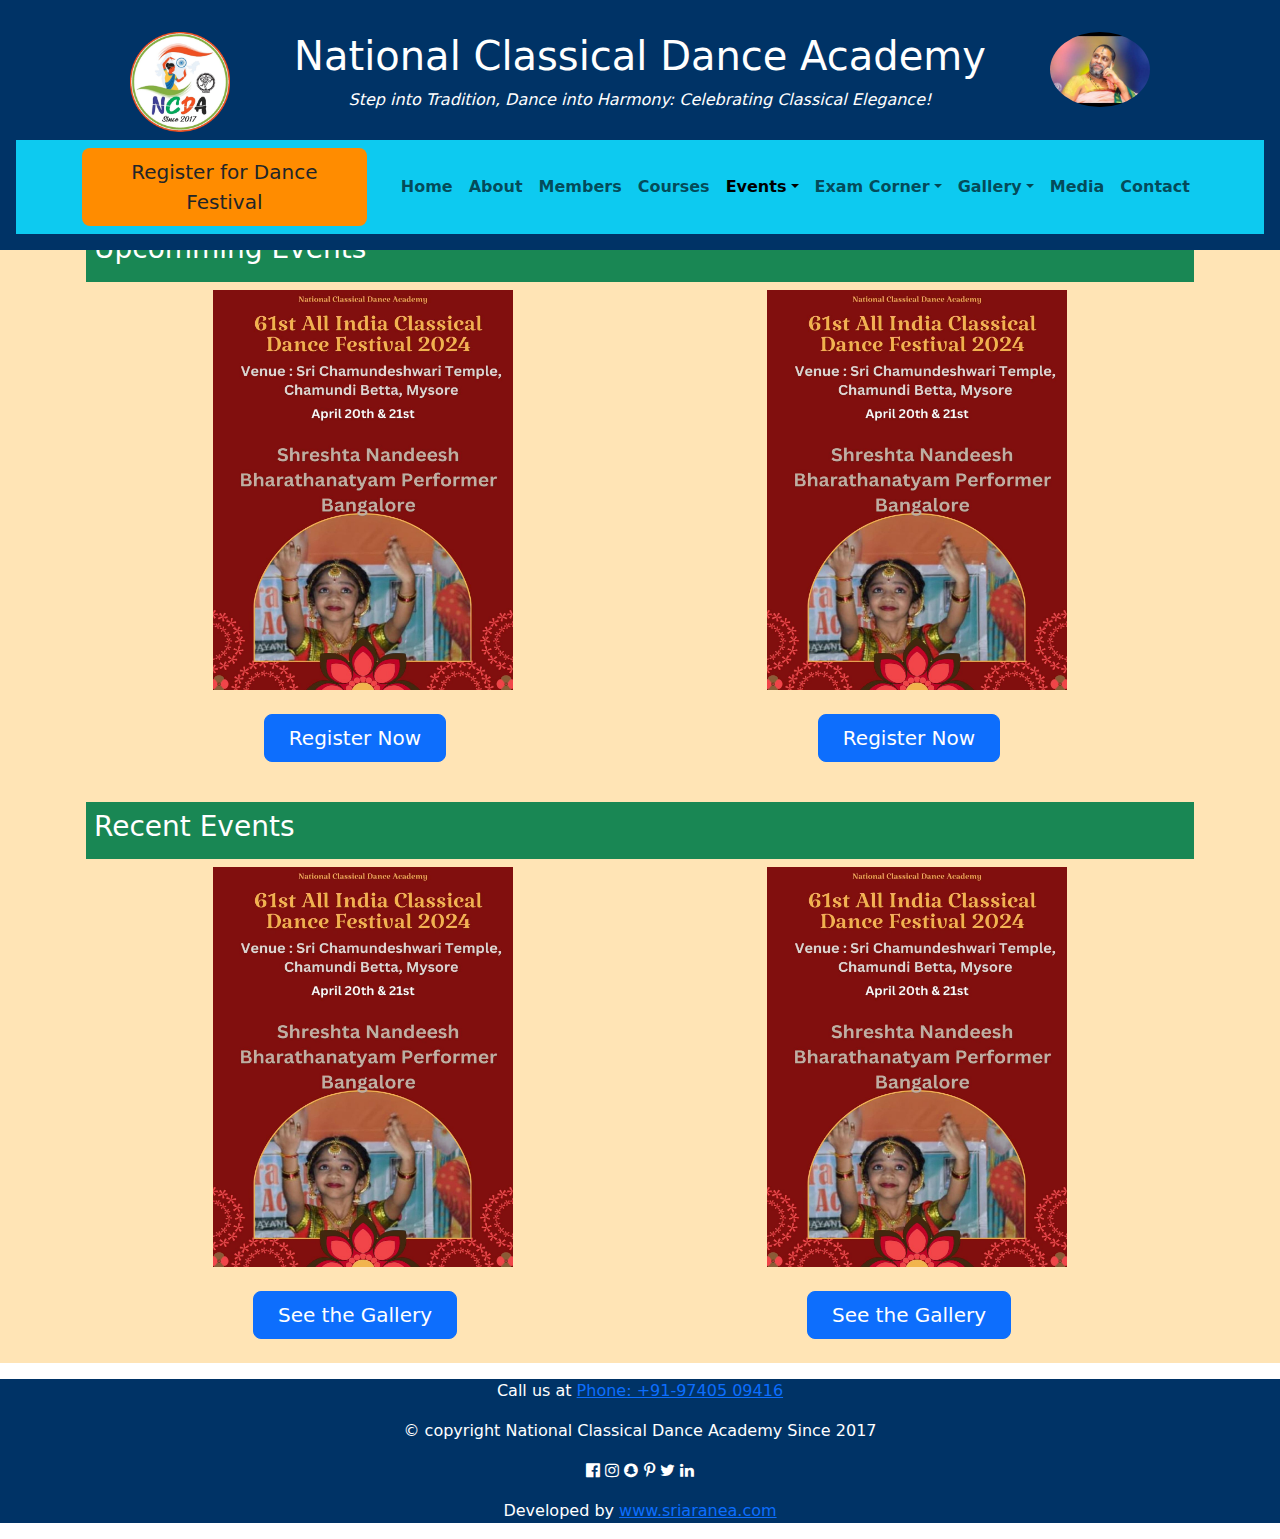
<file: events.html>
<!DOCTYPE html>
    <html lang="en">
    <head>
      <title>National Clasical Dance academy</title>
      <meta charset="UTF-8">
      <meta http-equiv="X-UA-Compatible" content="IE=edge">
      <meta name="viewport" content="width=device-width, initial-scale=1.0">
      <link href="https://cdn.jsdelivr.net/npm/bootstrap@5.3.0-alpha3/dist/css/bootstrap.min.css" rel="stylesheet">
      <script src="https://cdn.jsdelivr.net/npm/bootstrap@5.3.0-alpha3/dist/js/bootstrap.bundle.min.js"></script>
      <link rel="stylesheet" href="https://fonts.googleapis.com/css?family=Lato">
<link rel="stylesheet" href="https://cdnjs.cloudflare.com/ajax/libs/font-awesome/4.7.0/css/font-awesome.min.css">
      <link rel="stylesheet" href="ncda.css">

    </head>
     <body data-bs-spy="scroll" data-bs-target="#header" data-bs-smooth-scroll="true" data-bs-offset="50"> 

   
      <div id="header" class="container-fluid text-center p-3 fixed-top" style="background-color: #003366; color: white;">
        <div class="row justify-content-md-center mt-2 " >
          <div class="col col-lg-2  p-2  ">
           <img src="images/ncdalogo.png" alt="NCDA" class="logo">
          </div>
          <div class="col-md-auto  p-2  ">
            <h1>
              National Classical Dance Academy</h1>
              <p><i>Step into Tradition, Dance into Harmony: Celebrating Classical Elegance!</i></p>
          </div>
          <div class="col col-lg-2  p-2 ">
           <img src="images/swamiji2.jpeg" alt="NCDA" class="logo rounded-circle">
          </div>
        </div>
   
     <nav class="navbar navbar-expand-sm  bg-info" style="font-weight: bold;" >
          <div class="container">
            <button type="button" class="btn  btn-lg px-4 me-sm-3" style="background-color:darkorange;" >Register for Dance Festival</button>
            <button class="navbar-toggler" type="button" data-bs-toggle="collapse" data-bs-target="#collapsibleNavbar">
              <span class="navbar-toggler-icon"></span>
            </button>
            <div class="collapse navbar-collapse" id="collapsibleNavbar">
              <ul class="navbar-nav">
               
                <li class="nav-item" style="padding-left: 10px;">
                  <a class="nav-link" href="index.html">Home</a>
                </li>
                <li class="nav-item" >
                  <a class="nav-link" href="index.html#about">About</a>
                </li>
                <li class="nav-item">
                  <a class="nav-link" href="index.html#Members">Members</a>
                </li>  
                <li class="nav-item">
                  <a class="nav-link" href="courses.html">Courses</a>
                </li>  
                <li class="nav-item dropdown">
                  
                  <a class="nav-link dropdown-toggle" href="events.html" role="button" data-bs-toggle="dropdown">Events</a>
                  <ul class="dropdown-menu">
                    <li><a class="dropdown-item" href="events.html#UpcomingEvents">Upcoming Events</a></li>
                    <li><a class="dropdown-item" href="events.html#RecentEvents">Recent Events</a></li>
                    
                  </ul></li>
                <li class="nav-item dropdown">
                  <a class="nav-link dropdown-toggle" href="exam.html" role="button" data-bs-toggle="dropdown">Exam Corner</a>
                  <ul class="dropdown-menu">
                    <li><a class="dropdown-item" href="exam.html#Gandharva">Gandharva Mahavidyalaya</a></li>
                    <li><a class="dropdown-item" href="exam.html#Gangubai">Gangubai Hangal</a></li>
                    
                  </ul>
                </li>
                 <li class="nav-item dropdown">
                  <a class="nav-link dropdown-toggle" href="gallery.html" role="button" data-bs-toggle="dropdown">Gallery</a>
                  <ul class="dropdown-menu">
                    <li><a class="dropdown-item" href="photogallery.html" >Photo Gallery</a></li>
                    <li><a class="dropdown-item" href="videogallery.html"  >Video Gallery</a></li>
                    
                  </ul>
                </li>
                <li class="nav-item">
                  <a class="nav-link" href="media.html">Media</a>
                </li> 
                <li class="nav-item">
                  <a class="nav-link" href="contact.html">Contact</a>
                </li>  
                
              </ul>
            </div>
          </div>
      </nav>
  </div>

  <div id="herosection" class="container-fluid p-20" style="background-color:#FFE4B5;" >
    <p>
    <br><br><br><br><br><br><br><br></p>
          <div class="container " >
 <!-- row 1 -->
  <div class="row p-3">
    <div id="UpcomingEvents" class="p-2 bg-success "><h3 style="color: white;">Upcomming Events</h3> </div>
  <div class="col-sm-6 p-2"><center>
    <img src="images/61stDancefestivalBroucher.jpeg" style="width:300px; height: 400px;" alt="NCDA">
    <br><br>
  <a href="registration.html"><button type="button" class="btn btn-primary btn-lg px-4 me-sm-3">Register Now</button></a></center>
    </div>

    <div class="col-sm-6 p-2"><center>
    <img src="images/61stDancefestivalBroucher.jpeg" style="width:300px; height: 400px;" alt="NCDA">
    <br><br>
  <a href="registration.html"><button type="button" class="btn btn-primary btn-lg px-4 me-sm-3">Register Now</button></a></center>
    </div>

   
  
</div>
<div class="row p-3">
    <div id="RecentEvents" class="p-2 bg-success "><h3 style="color: white;">Recent Events</h3> </div>
  <div class="col-sm-6 p-2 "><center>
    <img src="images/61stDancefestivalBroucher.jpeg" style="width:300px; height: 400px;" alt="NCDA"><br><br>
    <a href="photogallery.html"><button type="button" class="btn btn-primary btn-lg px-4 me-sm-3">See the Gallery</button></a>
   </center>
    </div>

    <div class="col-sm-6 p-2"><center>
    <img src="images/61stDancefestivalBroucher.jpeg" style="width:300px; height: 400px;" alt="NCDA"> <br><br>
    <a href="photogallery.html"><button type="button" class="btn btn-primary btn-lg px-4 me-sm-3">See the Gallery</button></a>
    </center>
    </div>

   
  
</div>

 </div>
</div>
</p>
 
<footer class="container-fluid" style="background-color:#003366; color: white;">
  <div class="container " >
  <p class="text-center">Call us at <a href="tel:+91-9480334569"> Phone: +91-97405 09416 </a></p>
  <p class="text-center">&copy; copyright National Classical Dance Academy Since 2017 </a></p>
  <p class="text-center">
  <i class="fa fa-facebook-official w3-hover-opacity"></i>
  <i class="fa fa-instagram w3-hover-opacity"></i>
  <i class="fa fa-snapchat w3-hover-opacity"></i>
  <i class="fa fa-pinterest-p w3-hover-opacity"></i>
  <i class="fa fa-twitter w3-hover-opacity"></i>
  <i class="fa fa-linkedin w3-hover-opacity"></i> </p>
  <p class="text-center">Developed by <a href="https://sujaykulkarni-2211.github.io/sujayvkresume/sriaranea/index.html" target="_blank">www.sriaranea.com</a></p>
</div>
  
</footer>
        

    </body>
    </html>
</file>
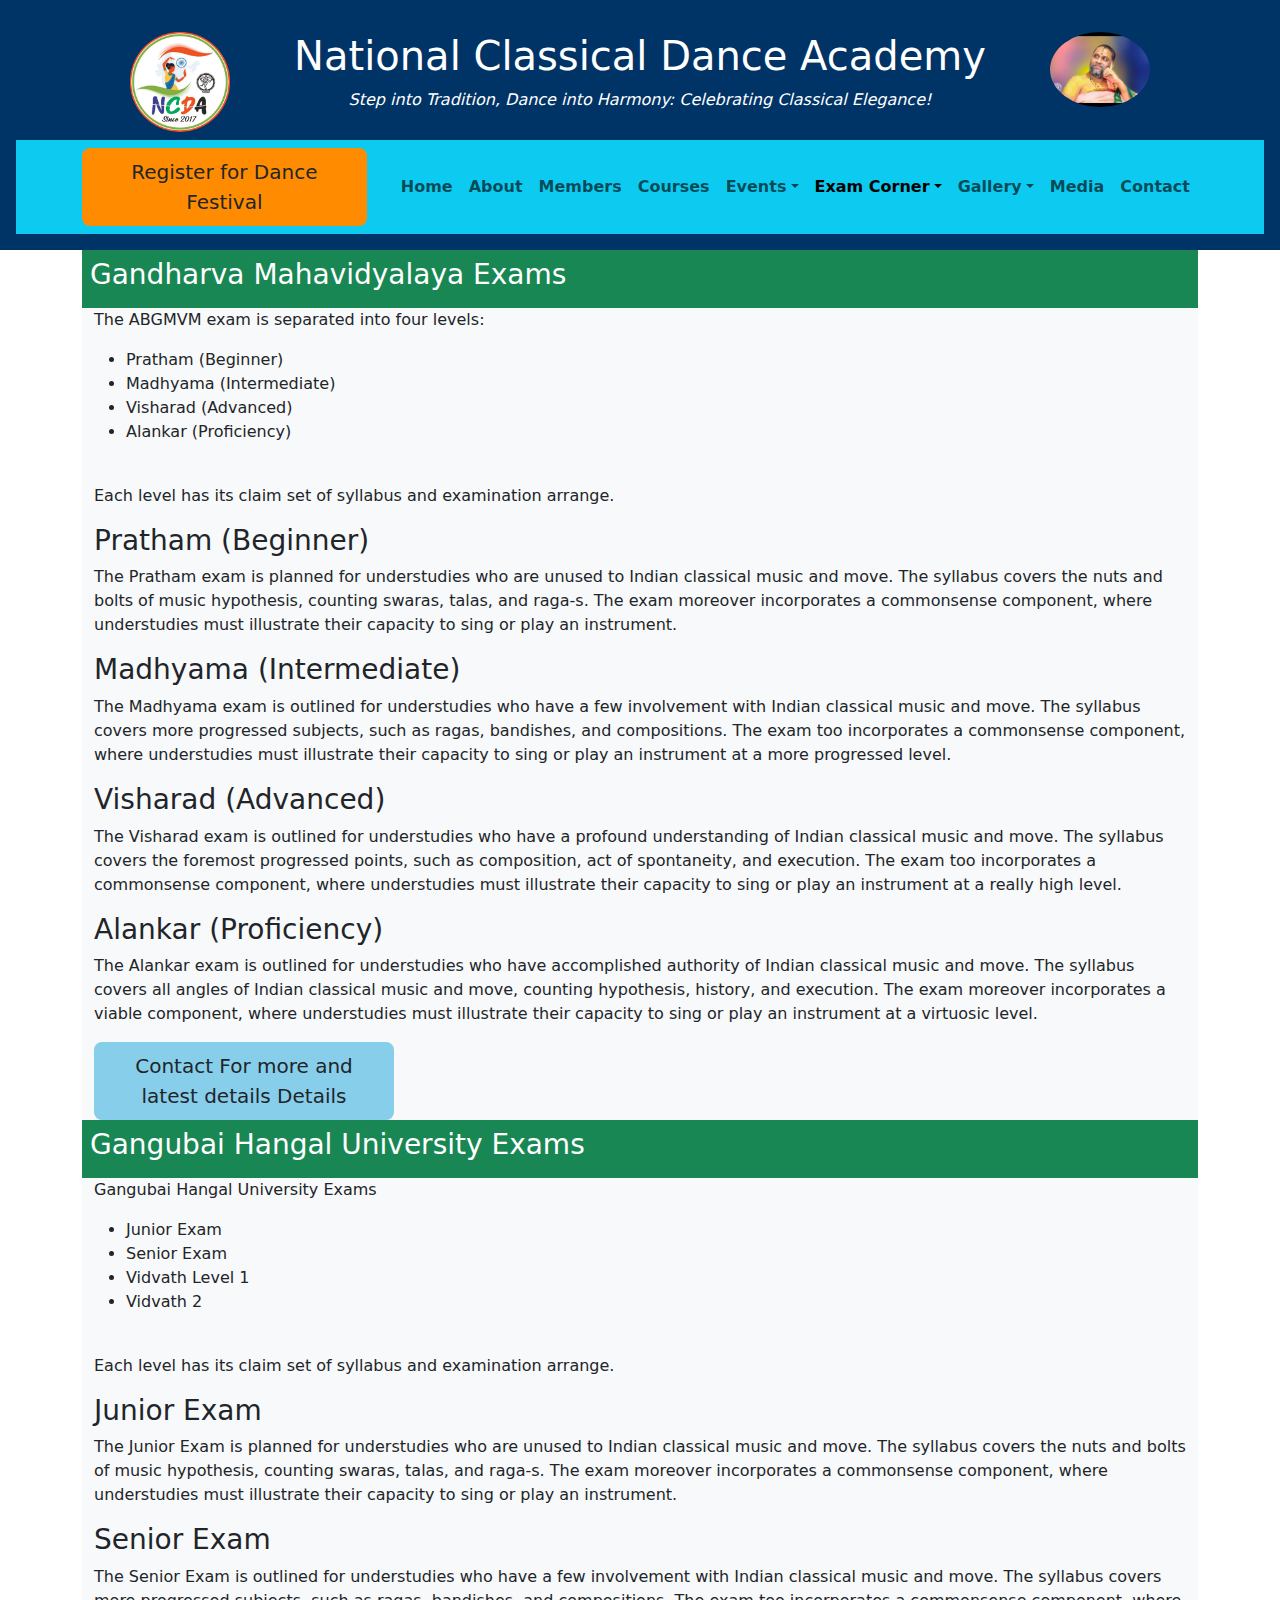
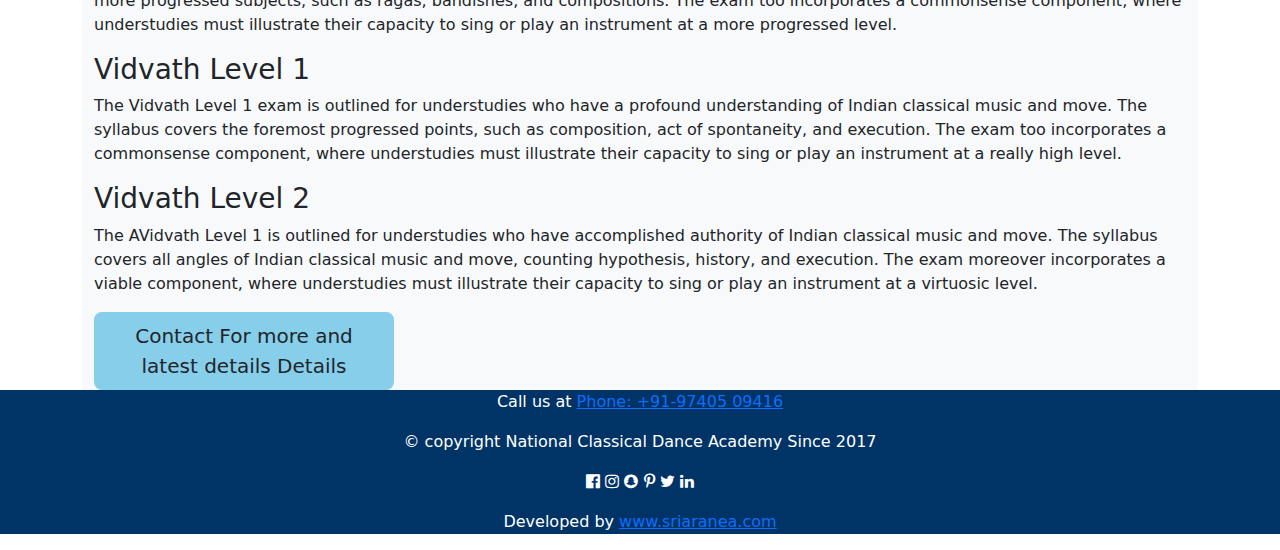
<file: exam.html>
<!DOCTYPE html>
    <html lang="en">
    <head>
      <title>National Clasical Dance academy</title>
      <meta charset="UTF-8">
      <meta http-equiv="X-UA-Compatible" content="IE=edge">
      <meta name="viewport" content="width=device-width, initial-scale=1.0">
      <link href="https://cdn.jsdelivr.net/npm/bootstrap@5.3.0-alpha3/dist/css/bootstrap.min.css" rel="stylesheet">
      <script src="https://cdn.jsdelivr.net/npm/bootstrap@5.3.0-alpha3/dist/js/bootstrap.bundle.min.js"></script>
      <link rel="stylesheet" href="https://fonts.googleapis.com/css?family=Lato">
<link rel="stylesheet" href="https://cdnjs.cloudflare.com/ajax/libs/font-awesome/4.7.0/css/font-awesome.min.css">
      <link rel="stylesheet" href="ncda.css">

    </head>
     <body data-bs-spy="scroll" scroll-behavior: smoothdata-bs-target="#header" data-bs-smooth-scroll="true" data-bs-offset="50"> 

   
      <div id="header" class="container-fluid text-center p-3 sticky-top" style="background-color: #003366; color: white;">
        <div class="row justify-content-md-center mt-2 " >
          <div class="col col-lg-2  p-2  ">
           <img src="images/ncdalogo.png" alt="NCDA" class="logo">
          </div>
          <div class="col-md-auto  p-2  ">
            <h1>
              National Classical Dance Academy</h1>
              <p><i>Step into Tradition, Dance into Harmony: Celebrating Classical Elegance!</i></p>
          </div>
          <div class="col col-lg-2  p-2 ">
           <img src="images/swamiji2.jpeg" alt="NCDA" class="logo rounded-circle">
          </div>
        </div>
   
     <nav class="navbar navbar-expand-sm  bg-info" style="font-weight: bold;" >
          <div class="container">
            <button type="button" class="btn  btn-lg px-4 me-sm-3" style="background-color:darkorange;" >Register for Dance Festival</button>
            <button class="navbar-toggler" type="button" data-bs-toggle="collapse" data-bs-target="#collapsibleNavbar">
              <span class="navbar-toggler-icon"></span>
            </button>
            <div class="collapse navbar-collapse" id="collapsibleNavbar">
              <ul class="navbar-nav">
               
                <li class="nav-item" style="padding-left: 10px;">
                  <a class="nav-link" href="index.html">Home</a>
                </li>
                <li class="nav-item" >
                  <a class="nav-link" href="index.html#about">About</a>
                </li>
                <li class="nav-item">
                  <a class="nav-link" href="index.html#Members">Members</a>
                </li>  
                <li class="nav-item">
                  <a class="nav-link" href="courses.html">Courses</a>
                </li>  
                <li class="nav-item dropdown">
                  
                  <a class="nav-link dropdown-toggle" href="events.html" role="button" data-bs-toggle="dropdown">Events</a>
                  <ul class="dropdown-menu">
                    <li><a class="dropdown-item" href="events.html#UpcomingEvents">Upcoming Events</a></li>
                    <li><a class="dropdown-item" href="events.html#RecentEvents">Recent Events</a></li>
                    
                  </ul></li>
                <li class="nav-item dropdown">
                  <a class="nav-link dropdown-toggle" href="exam.html" role="button" data-bs-toggle="dropdown">Exam Corner</a>
                  <ul class="dropdown-menu">
                    <li><a class="dropdown-item" href="exam.html#Gandharva">Gandharva Mahavidyalaya</a></li>
                    <li><a class="dropdown-item" href="exam.html#Gangubai">Gangubai Hangal</a></li>
                    
                  </ul>
                </li>
                <li class="nav-item dropdown">
                  <a class="nav-link dropdown-toggle" href="gallery.html" role="button" data-bs-toggle="dropdown">Gallery</a>
                  <ul class="dropdown-menu">
                    <li><a class="dropdown-item" href="photogallery.html" >Photo Gallery</a></li>
                    <li><a class="dropdown-item" href="videogallery.html" >Video Gallery</a></li>
                    
                  </ul>
                </li>
                <li class="nav-item">
                  <a class="nav-link" href="media.html">Media</a>
                </li> 
                <li class="nav-item">
                  <a class="nav-link" href="contact.html">Contact </a>
                </li>  
                
              </ul>
            </div>
          </div>
      </nav>
  </div>

 
</div>
 

  <div id="Gandharva"  class="container">
  <div class="p-2 bg-success "><h3 style="color: white;">Gandharva Mahavidyalaya Exams</h3>
  </div>
  
  <div class="container bg-light">
   
  <p>The ABGMVM exam is separated into four levels: 

<ul>
<li>Pratham (Beginner)</li>
<li>Madhyama (Intermediate)</li>
<li>Visharad (Advanced)</li>
<li>Alankar (Proficiency)</li>
</ul>
<br>

Each level has its claim set of syllabus and examination arrange.
</p>
<h3>
Pratham (Beginner)
</h3>
<p>
The Pratham exam is planned for understudies who are unused to Indian classical music and move. The syllabus covers the nuts and bolts of music hypothesis, counting swaras, talas, and raga-s. The exam moreover incorporates a commonsense component, where understudies must illustrate their capacity to sing or play an instrument.
</p>
<h3>
Madhyama (Intermediate)
</h3>
<p>
The Madhyama exam is outlined for understudies who have a few involvement with Indian classical music and move. The syllabus covers more progressed subjects, such as ragas, bandishes, and compositions. The exam too incorporates a commonsense component, where understudies must illustrate their capacity to sing or play an instrument at a more progressed level.
</p>
<h3>
Visharad (Advanced)
</h3>
<p>
The Visharad exam is outlined for understudies who have a profound understanding of Indian classical music and move. The syllabus covers the foremost progressed points, such as composition, act of spontaneity, and execution. The exam too incorporates a commonsense component, where understudies must illustrate their capacity to sing or play an instrument at a really high level.
</p>
<h3>
Alankar (Proficiency)
</h3>
<p>
The Alankar exam is outlined for understudies who have accomplished authority of Indian classical music and move. The syllabus covers all angles of Indian classical music and move, counting hypothesis, history, and execution. The exam moreover incorporates a viable component, where understudies must illustrate their capacity to sing or play an instrument at a virtuosic level.</p>
<a href="contact.html"> <button class="btn  btn-lg px-4 me-sm-3" style="width:300px;background-color: skyblue;" >Contact For more and latest details Details</button> </a>
<br>
</div>
  </div>

   <div id="Gangubai"  class="container">
  <div class="p-2 bg-success "><h3 style="color: white;">Gangubai Hangal University Exams</h3>
  </div>
  
  <div class="container bg-light">
   
  <p>Gangubai Hangal University Exams

<ul>
<li>Junior Exam</li>
<li>Senior Exam</li>
<li>Vidvath Level 1</li>
<li>Vidvath 2</li>
</ul>
<br>

Each level has its claim set of syllabus and examination arrange.
</p>
<h3>
Junior Exam</h3>
<p>
The Junior Exam is planned for understudies who are unused to Indian classical music and move. The syllabus covers the nuts and bolts of music hypothesis, counting swaras, talas, and raga-s. The exam moreover incorporates a commonsense component, where understudies must illustrate their capacity to sing or play an instrument.
</p>
<h3>
Senior Exam
</h3>
<p>
The Senior Exam is outlined for understudies who have a few involvement with Indian classical music and move. The syllabus covers more progressed subjects, such as ragas, bandishes, and compositions. The exam too incorporates a commonsense component, where understudies must illustrate their capacity to sing or play an instrument at a more progressed level.
</p>
<h3>
Vidvath Level 1
</h3>
<p>
The Vidvath Level 1 exam is outlined for understudies who have a profound understanding of Indian classical music and move. The syllabus covers the foremost progressed points, such as composition, act of spontaneity, and execution. The exam too incorporates a commonsense component, where understudies must illustrate their capacity to sing or play an instrument at a really high level.
</p>
<h3>
Vidvath Level 2
</h3>
<p>
The AVidvath Level 1 is outlined for understudies who have accomplished authority of Indian classical music and move. The syllabus covers all angles of Indian classical music and move, counting hypothesis, history, and execution. The exam moreover incorporates a viable component, where understudies must illustrate their capacity to sing or play an instrument at a virtuosic level.</p>
<a href="contact.html"><button class="btn  btn-lg px-4 me-sm-3" style="width:300px;background-color: skyblue;" >Contact For more and latest details Details</button> </a>
<br>
</div>
  </div>

</div>
<footer class="container-fluid" style="background-color:#003366; color: white;">
  <div class="container " >
  <p class="text-center">Call us at <a href="tel:+91-9480334569"> Phone: +91-97405 09416 </a></p>
  <p class="text-center">&copy; copyright National Classical Dance Academy Since 2017 </a></p>
  <p class="text-center">
  <i class="fa fa-facebook-official w3-hover-opacity"></i>
  <i class="fa fa-instagram w3-hover-opacity"></i>
  <i class="fa fa-snapchat w3-hover-opacity"></i>
  <i class="fa fa-pinterest-p w3-hover-opacity"></i>
  <i class="fa fa-twitter w3-hover-opacity"></i>
  <i class="fa fa-linkedin w3-hover-opacity"></i> </p>
  <p class="text-center">Developed by <a href="https://sujaykulkarni-2211.github.io/sujayvkresume/sriaranea/index.html" target="_blank">www.sriaranea.com</a></p>
</div>
  
</footer>
        

    </body>
    </html>
</file>
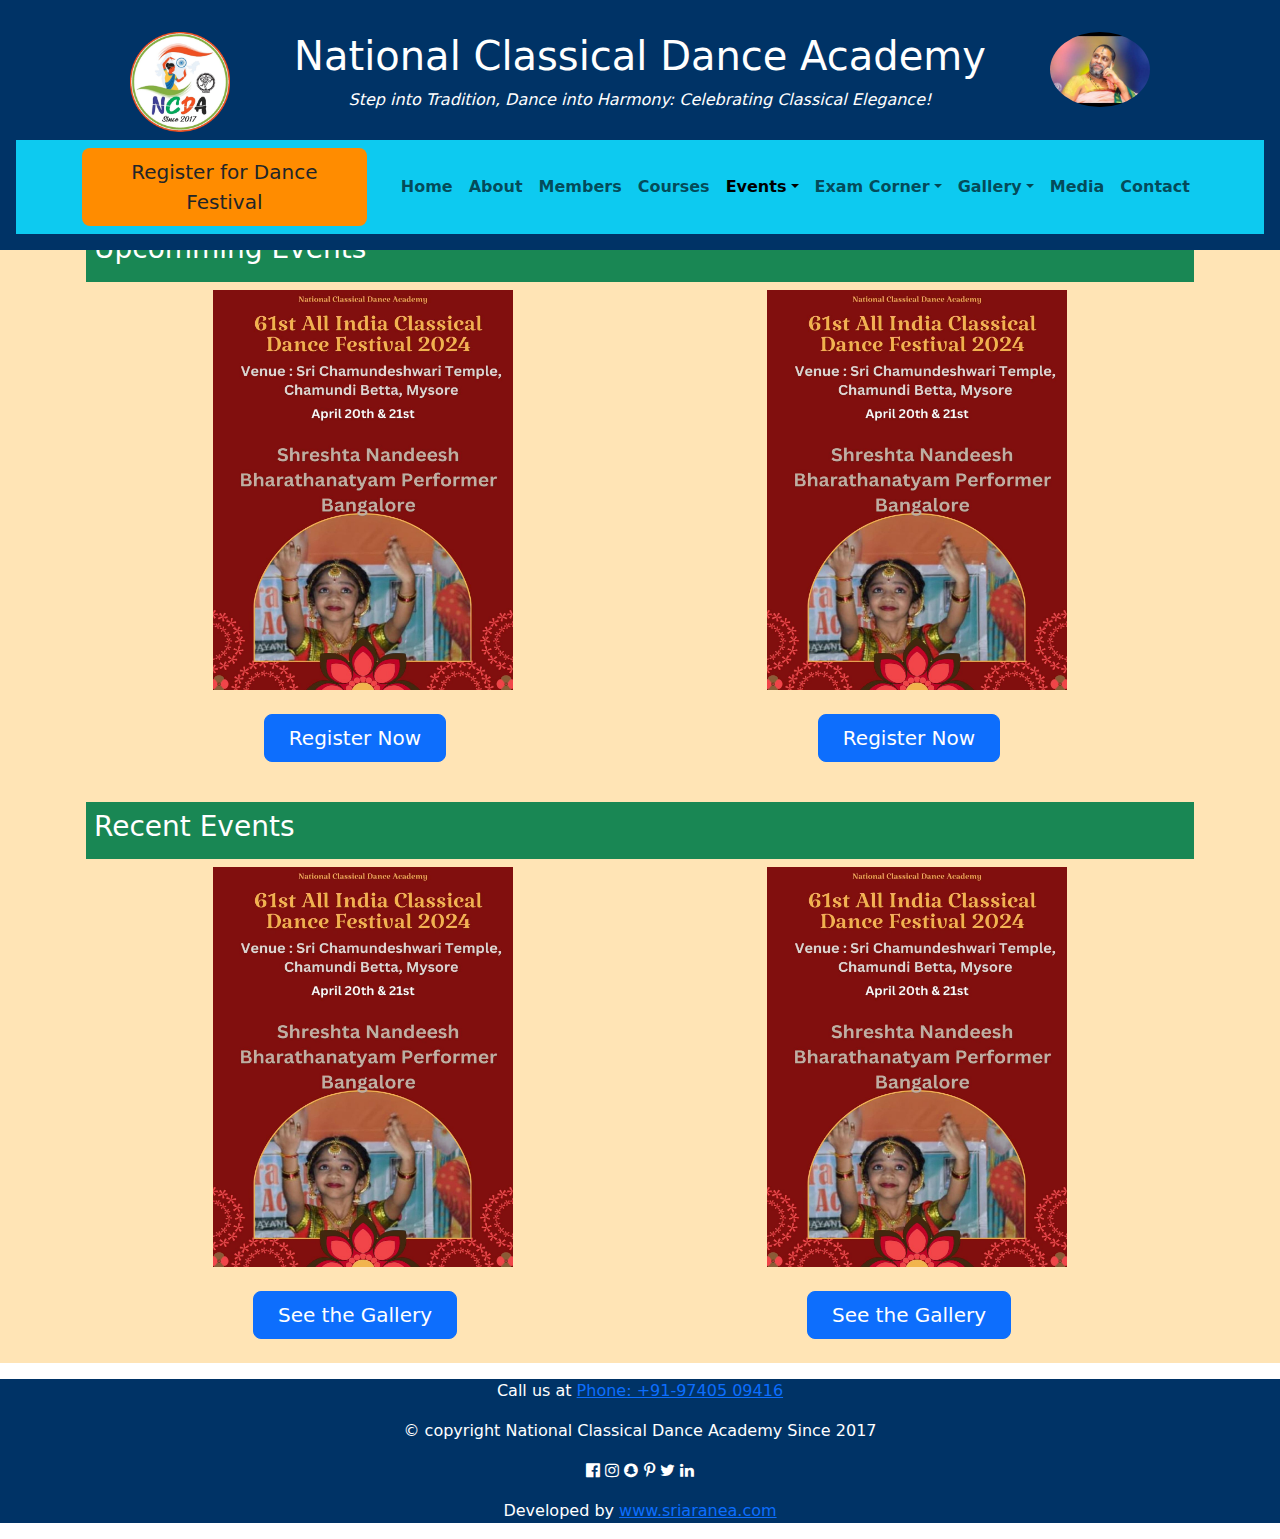
<file: gallery.html>
<!DOCTYPE html>
    <html lang="en">
    <head>
      <title>National Clasical Dance academy</title>
      <meta charset="UTF-8">
      <meta http-equiv="X-UA-Compatible" content="IE=edge">
      <meta name="viewport" content="width=device-width, initial-scale=1.0">
      <link href="https://cdn.jsdelivr.net/npm/bootstrap@5.3.0-alpha3/dist/css/bootstrap.min.css" rel="stylesheet">
      <script src="https://cdn.jsdelivr.net/npm/bootstrap@5.3.0-alpha3/dist/js/bootstrap.bundle.min.js"></script>
      <link rel="stylesheet" href="https://fonts.googleapis.com/css?family=Lato">
<link rel="stylesheet" href="https://cdnjs.cloudflare.com/ajax/libs/font-awesome/4.7.0/css/font-awesome.min.css">
      <link rel="stylesheet" href="ncda.css">

    </head>
     <body data-bs-spy="scroll" data-bs-target="#header" data-bs-smooth-scroll="true" data-bs-offset="50"> 

   
      <div id="header" class="container-fluid text-center p-3 fixed-top" style="background-color: #003366; color: white;">
        <div class="row justify-content-md-center mt-2 " >
          <div class="col col-lg-2  p-2  ">
           <img src="images/ncdalogo.png" alt="NCDA" class="logo">
          </div>
          <div class="col-md-auto  p-2  ">
            <h1>
              National Classical Dance Academy</h1>
              <p><i>Step into Tradition, Dance into Harmony: Celebrating Classical Elegance!</i></p>
          </div>
          <div class="col col-lg-2  p-2 ">
           <img src="images/swamiji2.jpeg" alt="NCDA" class="logo rounded-circle">
          </div>
        </div>
   
     <nav class="navbar navbar-expand-sm  bg-info" style="font-weight: bold;" >
          <div class="container">
            <button type="button" class="btn  btn-lg px-4 me-sm-3" style="background-color:darkorange;" >Register for Dance Festival</button>
            <button class="navbar-toggler" type="button" data-bs-toggle="collapse" data-bs-target="#collapsibleNavbar">
              <span class="navbar-toggler-icon"></span>
            </button>
            <div class="collapse navbar-collapse" id="collapsibleNavbar">
              <ul class="navbar-nav">
               
                <li class="nav-item" style="padding-left: 10px;">
                  <a class="nav-link" href="index.html">Home</a>
                </li>
                <li class="nav-item" >
                  <a class="nav-link" href="index.html#about">About</a>
                </li>
                <li class="nav-item">
                  <a class="nav-link" href="index.html#Members">Members</a>
                </li>  
                <li class="nav-item">
                  <a class="nav-link" href="courses.html">Courses</a>
                </li>  
                <li class="nav-item dropdown">
                  
                  <a class="nav-link dropdown-toggle" href="events.html" role="button" data-bs-toggle="dropdown">Events</a>
                  <ul class="dropdown-menu">
                    <li><a class="dropdown-item" href="events.html#UpcomingEvents">Upcoming Events</a></li>
                    <li><a class="dropdown-item" href="events.html#RecentEvents">Recent Events</a></li>
                    
                  </ul></li>
                <li class="nav-item dropdown">
                  <a class="nav-link dropdown-toggle" href="exam.html" role="button" data-bs-toggle="dropdown">Exam Corner</a>
                  <ul class="dropdown-menu">
                    <li><a class="dropdown-item" href="exam.html#Gandharva">Gandharva Mahavidyalaya</a></li>
                    <li><a class="dropdown-item" href="exam.html#Gangubai">Gangubai Hangal</a></li>
                    
                  </ul>
                </li>
                <li class="nav-item dropdown">
                  <a class="nav-link dropdown-toggle" href="gallery.html" role="button" data-bs-toggle="dropdown">Gallery</a>
                  <ul class="dropdown-menu">
                    <li><a class="dropdown-item" href="photogallery.html" target="_blank">Photo Gallery</a></li>
                    <li><a class="dropdown-item" href="videogallery.htnl" target="_blank" >Video Gallery</a></li>
                    
                  </ul>
                </li>
                <li class="nav-item">
                  <a class="nav-link" href="media.html">Media</a>
                </li> 
                <li class="nav-item">
                  <a class="nav-link" href="contact.html">Contact</a>
                </li>  
                
              </ul>
            </div>
          </div>
      </nav>
  </div>

  <div id="herosection" class="container-fluid p-20" style="background-color:#FFE4B5;" >
    <p>
    <br><br><br><br><br><br><br><br></p>
          <div class="container " >
 <!-- row 1 -->
  <div class="row p-3">
    <div id="UpcomingEvents" class="p-2 bg-success "><h3 style="color: white;">Upcomming Events</h3> </div>
  <div class="col-sm-6 p-2"><center>
    <img src="images/61stDancefestivalBroucher.jpeg" style="width:300px; height: 400px;" alt="NCDA">
    <br><br>
  <button type="button" class="btn btn-primary btn-lg px-4 me-sm-3">Register Now</button></center>
    </div>

    <div class="col-sm-6 p-2"><center>
    <img src="images/61stDancefestivalBroucher.jpeg" style="width:300px; height: 400px;" alt="NCDA">
    <br><br>
  <button type="button" class="btn btn-primary btn-lg px-4 me-sm-3">Register Now</button></center>
    </div>

   
  
</div>
<div class="row p-3">
    <div id="RecentEvents" class="p-2 bg-success "><h3 style="color: white;">Recent Events</h3> </div>
  <div class="col-sm-6 p-2 "><center>
    <img src="images/61stDancefestivalBroucher.jpeg" style="width:300px; height: 400px;" alt="NCDA"><br><br>
    <button type="button" class="btn btn-primary btn-lg px-4 me-sm-3">See the Gallery</button>
   </center>
    </div>

    <div class="col-sm-6 p-2"><center>
    <img src="images/61stDancefestivalBroucher.jpeg" style="width:300px; height: 400px;" alt="NCDA"> <br><br>
    <button type="button" class="btn btn-primary btn-lg px-4 me-sm-3">See the Gallery</button>
    </center>
    </div>

   
  
</div>

 </div>
</div>
</p>
 
<footer class="container-fluid" style="background-color:#003366; color: white;">
  <div class="container " >
  <p class="text-center">Call us at <a href="tel:+91-9480334569"> Phone: +91-97405 09416 </a></p>
  <p class="text-center">&copy; copyright National Classical Dance Academy Since 2017 </a></p>
  <p class="text-center">
  <i class="fa fa-facebook-official w3-hover-opacity"></i>
  <i class="fa fa-instagram w3-hover-opacity"></i>
  <i class="fa fa-snapchat w3-hover-opacity"></i>
  <i class="fa fa-pinterest-p w3-hover-opacity"></i>
  <i class="fa fa-twitter w3-hover-opacity"></i>
  <i class="fa fa-linkedin w3-hover-opacity"></i> </p>
  <p class="text-center">Developed by <a href="https://www.w3schools.com/w3css/default.asp" target="_blank">www.sriaranea.com</a></p>
</div>
  
</footer>
        

    </body>
    </html>
</file>
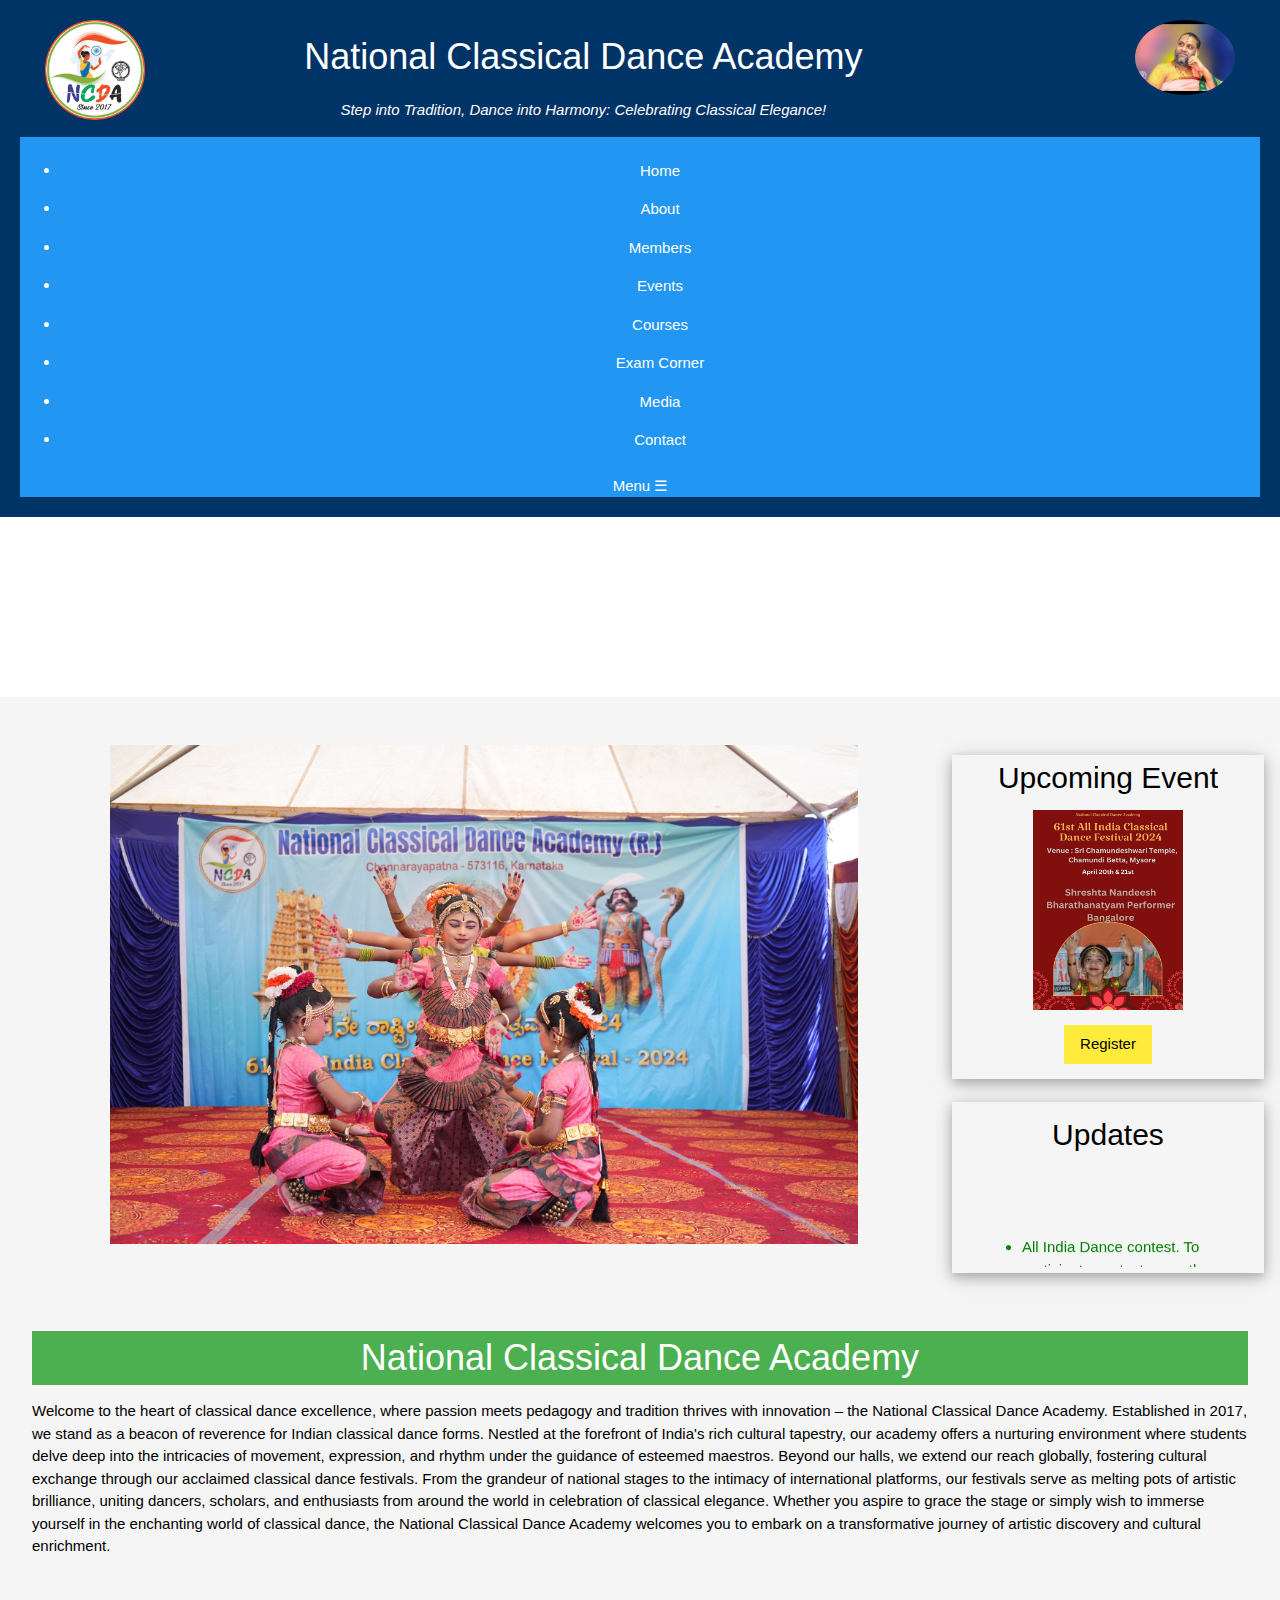
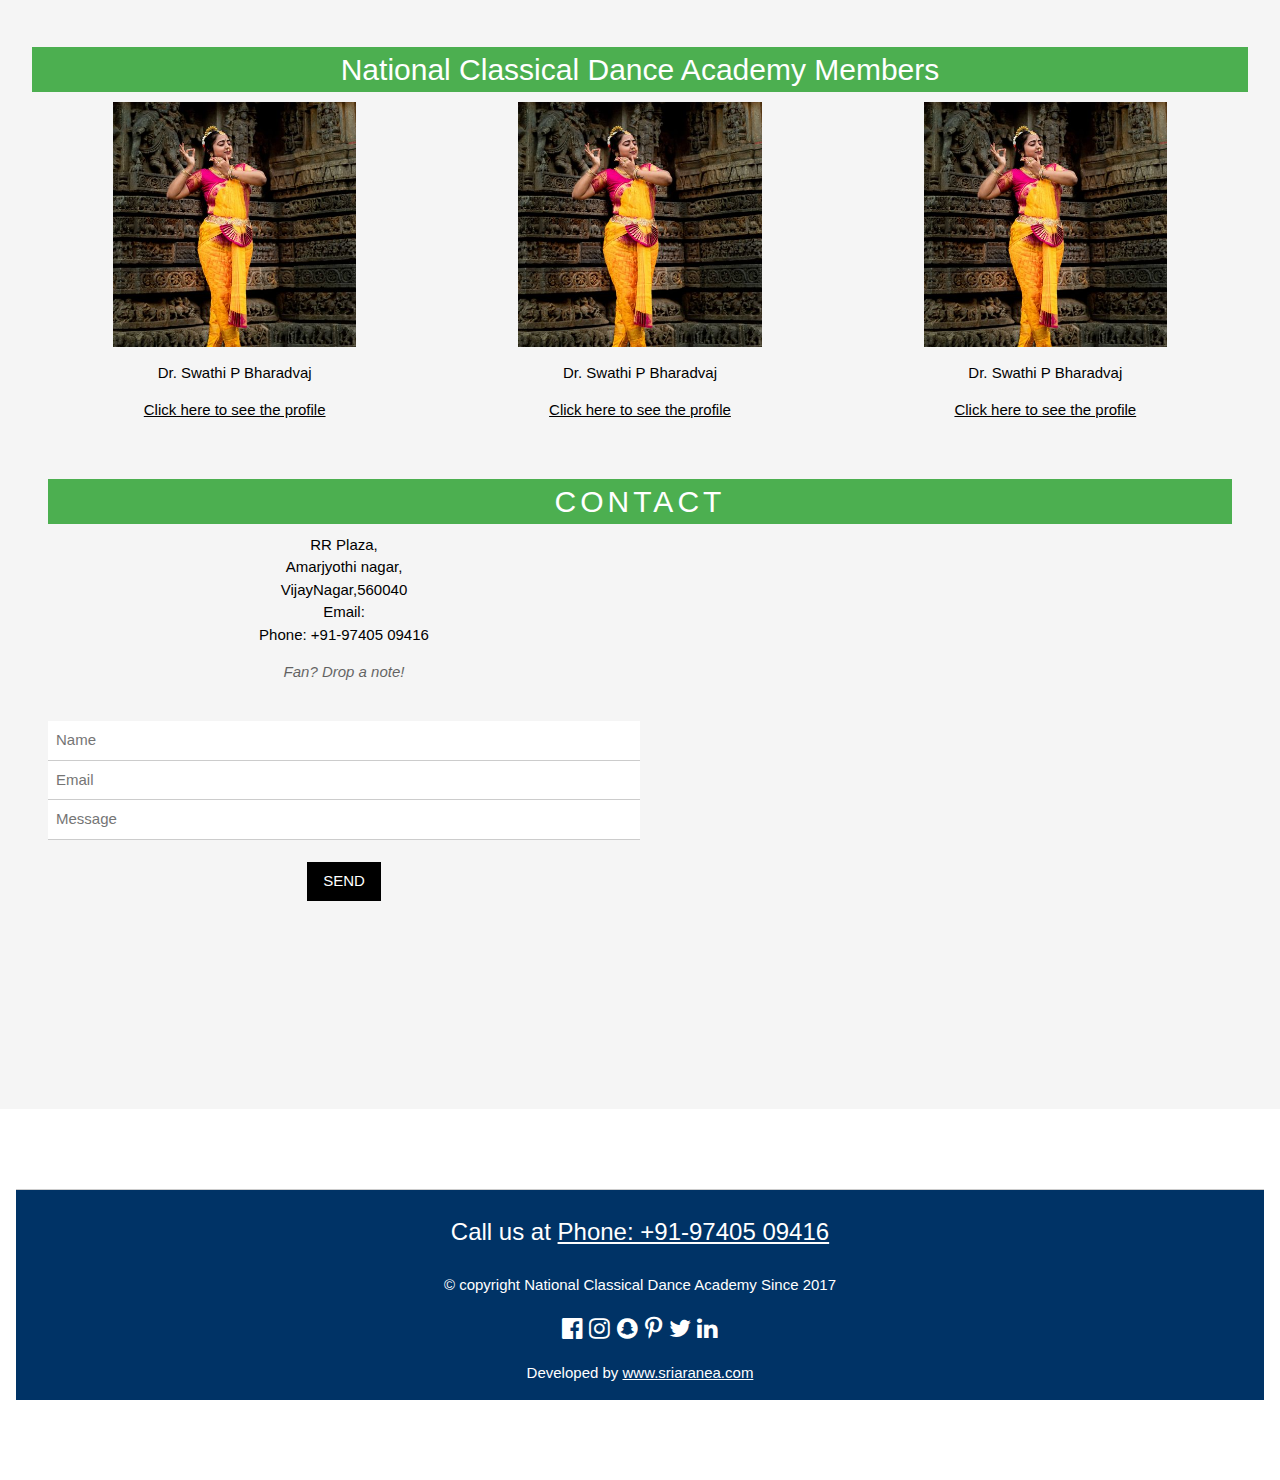
<file: index1.html>
<!DOCTYPE html>
<html lang="en">
<meta charset="UTF-8">
<title>National Clasical Dance academy</title>
<meta name="viewport" content="width=device-width,initial-scale=1">
<link rel="stylesheet" href="https://www.w3schools.com/w3css/4/w3.css">
<link rel="stylesheet" href="https://fonts.googleapis.com/css?family=Lato">
<link rel="stylesheet" href="https://cdnjs.cloudflare.com/ajax/libs/font-awesome/4.7.0/css/font-awesome.min.css">
<script src="https://www.w3schools.com/lib/w3.js"></script>
<link rel="stylesheet" href="ncda.css">

<body>

<!-- Navigation (Stays on Top) -->
<header>
	<div class="w3-row">
	  <div class="w3-col l2 m2 s12 w3-left " style="width:150px"><img src="images/ncdalogo.png" alt="NCDA" class="logo"></div>
	  <div class="w3-col l8 m8 s12 w3-center" >
	  	
	  		<h1>
			National Classical Dance Academy</h1>
			<p><i>Step into Tradition, Dance into Harmony: Celebrating Classical Elegance!</i></p>
			
			  		
			  	
		</div>
	  	<div class="w3-col l2 m2 s12 w3-right" style="width:150px"><img src="images/swamiji2.jpeg" alt="NCDA" class="logo w3-circle"></div>
	  	</div>

  	<div class="w3-row w3-blue">
  		<div class="w3-col">
  		<nav id="main-menu">
            <ul>
                <li><a href="#home" class="w3-bar-item w3-button">Home</a></li>
                <li><a href="#about" class="w3-bar-item w3-button">About</a></li>
                <li><a href="#members" class="w3-bar-item w3-button">Members</a></li>
                <li><a href="#members" class="w3-bar-item w3-button">Events</a></li>
                <li><a href="#members" class="w3-bar-item w3-button">Courses</a></li>
                <li><a href="#members" class="w3-bar-item w3-button">Exam Corner</a></li>
                <li><a href="#members" class="w3-bar-item w3-button">Media</a></li>
                <li><a href="#contact" class="w3-bar-item w3-button">Contact</a></li>
            </ul>

        </nav>  
        	<div class="menu-toggle" onclick="toggleMenu()">Menu &#9776; </div>
        	 <script>
        function toggleMenu() {
            var nav = document.getElementById("main-menu");
            nav.classList.toggle("active");
        }
    </script>
        </div>

       </div>

    </header>
    
    

        
        

<!-- Start Content -->

<div class="w3-container"><br> <br><br><br><br><br><br><br></div>

	

<div id="home" class="w3-container w3-padding-32" style="background-color: #F5F5F5;">

	<div class="w3-row w3-center w3-padding-16" >
		<div class="w3-col l9 m9  w3-content"><img src="images/slideimage2.jpeg" alt="61st National Clasical Dance Festival" style="width:80%;height: 80%;">

			<!-- Slides -->
			<!--
<img class="slides w3-animate-fading w3-center" src="images/swamiji.jpeg" alt="61st National Clasical Dance Festival" style="width:80%;height: 80%;">
<img class="slides w3-animate-fading w3-center" src="images/ncdagroupphoto61mysore.jpeg" alt="61st National Clasical Dance Festival" style="width:80%;height: 80%;">
<img class="slides w3-animate-fading w3-center" src="images/slideimage2.jpeg" width="80%" height="80%">
<img class="slides w3-animate-fading w3-center" src="images/slideimage3.jpeg" width="80%" height="80%">
<img class="slides w3-animate-fading w3-center" src="images/slideimage4.jpeg" width="80%" height="80%">
<script>
w3.slideshow(".slides", 1500);
</script> -->
</div>
		<div class="w3-col l3 m3 ">
			<div class="w3-card-4">
				<h2>Upcoming Event</h2>
  <img src="images/61stDancefestivalBroucher.jpeg" style="width:150px; height: 200px;" alt="NCDA">
  <div class="w3-container w3-center">
    <p>
<button class="w3-button w3-yellow">Register</button></p>
  </div>
		</div>
		<br>
		
			<div class="w3-card-4 w3-container w3-center" >
				<h2>Updates</h2>
  <marquee width="90%" direction="up" height="100px">
  	<ul style="color: green;">
  		<li>All India Dance contest. To participate contact us on the phone number +91-97405 09416 </li>
		<li>All India Dance contest result announced</li>
	</ul>
</marquee>
  		
</div>
</div>
		
	</div>


<!-- About -->
<div id="about" class="w3-container w3-padding-32">
<h1 class="w3-center w3-green">National Classical Dance Academy</h1>
<p>Welcome to the heart of classical dance excellence, where passion meets pedagogy and tradition thrives with innovation – the National Classical Dance Academy. Established in 2017, we stand as a beacon of reverence for Indian classical dance forms. Nestled at the forefront of India's rich cultural tapestry, our academy offers a nurturing environment where students delve deep into the intricacies of movement, expression, and rhythm under the guidance of esteemed maestros. Beyond our halls, we extend our reach globally, fostering cultural exchange through our acclaimed classical dance festivals. From the grandeur of national stages to the intimacy of international platforms, our festivals serve as melting pots of artistic brilliance, uniting dancers, scholars, and enthusiasts from around the world in celebration of classical elegance. Whether you aspire to grace the stage or simply wish to immerse yourself in the enchanting world of classical dance, the National Classical Dance Academy welcomes you to embark on a transformative journey of artistic discovery and cultural enrichment.
</p>
</div>

<!-- Members -->
<div id="members" class="w3-container w3-padding-32 fixed-top">
<h2 class="w3-center w3-green ">National Classical Dance Academy Members</h2>
<div class="w3-row w3-center">

<div class="w3-third">
<img src="images/swathi.jpeg" alt="Name1" style="width:60%">
<p> Dr. Swathi P Bharadvaj </p><p> <a href="https://www.facebook.com/profile.php?id=100013853838493" target="_blank">Click here to see the profile</a></p>
</div>

<div class="w3-third">
<img src="images/swathi.jpeg" alt="Name2" style="width:60%">
<p> Dr. Swathi P Bharadvaj </p><p> <a href="#">Click here to see the profile</a></p>
</div>

<div class="w3-third">
<img src="images/swathi.jpeg" alt="Name3" style="width:60%">
<p> Dr. Swathi P Bharadvaj </p><p> <a href="#">Click here to see the profile</a></p>
</div>

</div>

<!-- Contact -->
<div id="contact" class="w3-container w3-center w3-padding-32">

	<div class="w3-row">
  <h2 class="w3-wide w3-green">CONTACT</h2>
 <div class="w3-col s6"> 
RR Plaza, <br>
Amarjyothi nagar, <br>
VijayNagar,560040<br>
Email:<br>
Phone: +91-97405 09416<br>
<p class="w3-opacity w3-center"><i>Fan? Drop a note!</i></p>

  <BR>
<form action="/action_page.php" target="_blank">
<input class="w3-input" type="text" placeholder="Name" required name="Name">
<input class="w3-input" type="text" placeholder="Email" required name="Email">
<input class="w3-input" type="text" placeholder="Message" required name="Message"><br>
<button class="w3-button w3-black" type="submit">SEND</button>
</form>
</div>
  <div class="w3-col s6"><iframe src="https://www.google.com/maps/embed?pb=!1m18!1m12!1m3!1d4819.930865082934!2d77.52471684960635!3d12.974574912754695!2m3!1f0!2f0!3f0!3m2!1i1024!2i768!4f13.1!3m3!1m2!1s0x3bae3dd1c799bf61%3A0x655a5d001272d8f1!2sAmarajyothi%20Nagar%2C%20Vijayanagar%2C%20Bengaluru%2C%20Karnataka!5e0!3m2!1sen!2sin!4v1703939391059!5m2!1sen!2sin" width="600" height="450" style="border:0;" allowfullscreen="" loading="lazy" referrerpolicy="no-referrer-when-downgrade"></iframe></div>
</div>
</div>


<br>


</div>

<!-- End Content -->
</div>
</div>
<footer class="w3-container w3-padding-64 w3-center   w3-xlarge">
  <div class="w3-panel w3-border-top " style="background-color:#003366; color: white;">
  <p class="w3-center">Call us at <a href="tel:+91-9480334569"> Phone: +91-97405 09416 </a></p>
  <p class="w3-medium">&copy; copyright National Classical Dance Academy Since 2017 </a></p>
  <i class="fa fa-facebook-official w3-hover-opacity"></i>
  <i class="fa fa-instagram w3-hover-opacity"></i>
  <i class="fa fa-snapchat w3-hover-opacity"></i>
  <i class="fa fa-pinterest-p w3-hover-opacity"></i>
  <i class="fa fa-twitter w3-hover-opacity"></i>
  <i class="fa fa-linkedin w3-hover-opacity"></i>
  <p class="w3-medium">Developed by <a href="https://sujaykulkarni-2211.github.io/sujayvkresume/sriaranea/index.html" target="_blank">www.sriaranea.com</a></p>
</div>
  
</footer>
</body>
</html>
</file>
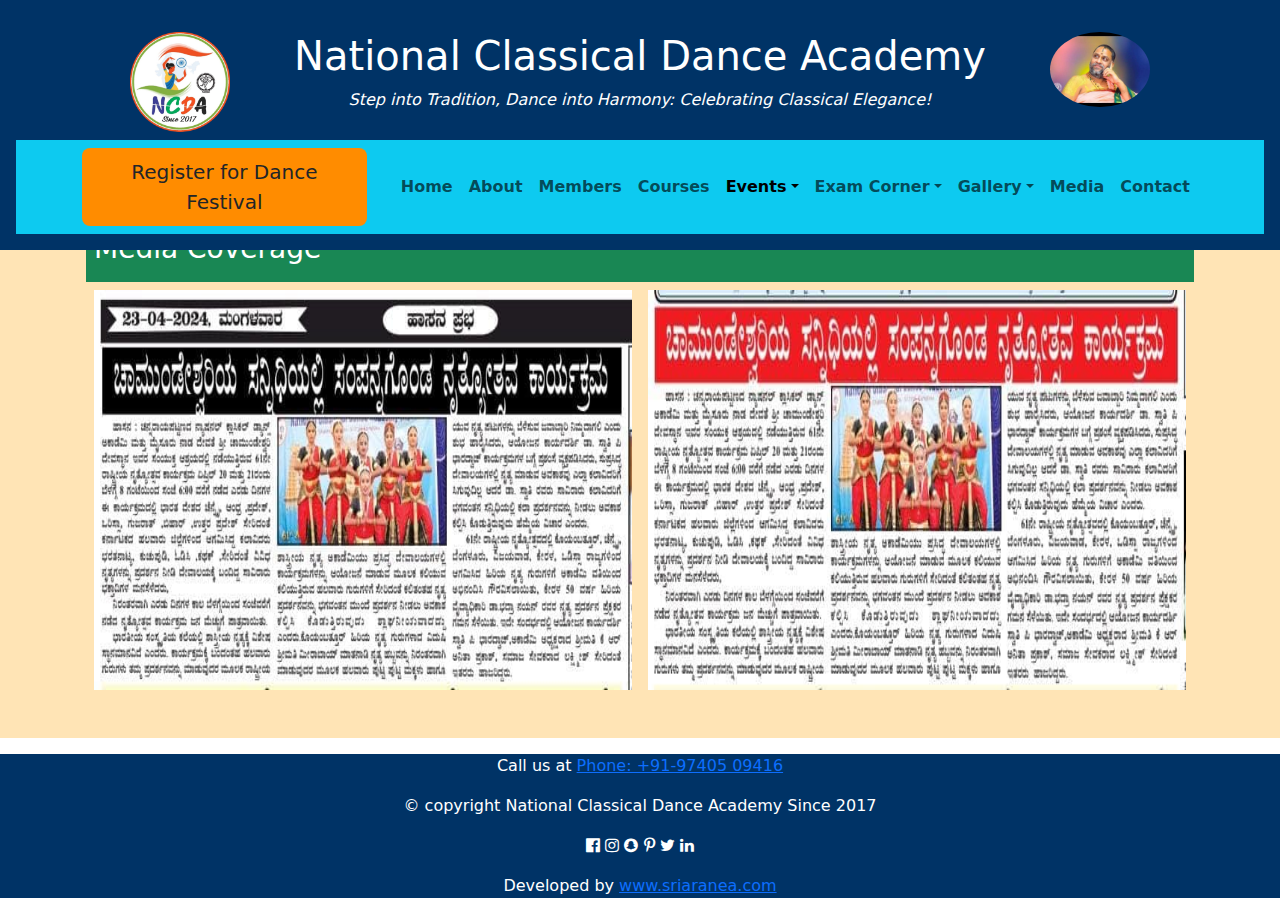
<file: media.html>
<!DOCTYPE html>
    <html lang="en">
    <head>
      <title>National Clasical Dance academy</title>
      <meta charset="UTF-8">
      <meta http-equiv="X-UA-Compatible" content="IE=edge">
      <meta name="viewport" content="width=device-width, initial-scale=1.0">
      <link href="https://cdn.jsdelivr.net/npm/bootstrap@5.3.0-alpha3/dist/css/bootstrap.min.css" rel="stylesheet">
      <script src="https://cdn.jsdelivr.net/npm/bootstrap@5.3.0-alpha3/dist/js/bootstrap.bundle.min.js"></script>
      <link rel="stylesheet" href="https://fonts.googleapis.com/css?family=Lato">
<link rel="stylesheet" href="https://cdnjs.cloudflare.com/ajax/libs/font-awesome/4.7.0/css/font-awesome.min.css">
      <link rel="stylesheet" href="ncda.css">

    </head>
     <body data-bs-spy="scroll" data-bs-target="#header" data-bs-smooth-scroll="true" data-bs-offset="50"> 

   
      <div id="header" class="container-fluid text-center p-3 fixed-top" style="background-color: #003366; color: white;">
        <div class="row justify-content-md-center mt-2 " >
          <div class="col col-lg-2  p-2  ">
           <img src="images/ncdalogo.png" alt="NCDA" class="logo">
          </div>
          <div class="col-md-auto  p-2  ">
            <h1>
              National Classical Dance Academy</h1>
              <p><i>Step into Tradition, Dance into Harmony: Celebrating Classical Elegance!</i></p>
          </div>
          <div class="col col-lg-2  p-2 ">
           <img src="images/swamiji2.jpeg" alt="NCDA" class="logo rounded-circle">
          </div>
        </div>
   
     <nav class="navbar navbar-expand-sm  bg-info" style="font-weight: bold;" >
          <div class="container">
            <button type="button" class="btn  btn-lg px-4 me-sm-3" style="background-color:darkorange;" >Register for Dance Festival</button>
            <button class="navbar-toggler" type="button" data-bs-toggle="collapse" data-bs-target="#collapsibleNavbar">
              <span class="navbar-toggler-icon"></span>
            </button>
            <div class="collapse navbar-collapse" id="collapsibleNavbar">
              <ul class="navbar-nav">
               
                <li class="nav-item" style="padding-left: 10px;">
                  <a class="nav-link" href="index.html">Home</a>
                </li>
                <li class="nav-item" >
                  <a class="nav-link" href="index.html#about">About</a>
                </li>
                <li class="nav-item">
                  <a class="nav-link" href="index.html#Members">Members</a>
                </li>  
                <li class="nav-item">
                  <a class="nav-link" href="courses.html">Courses</a>
                </li>  
                <li class="nav-item dropdown">
                  
                  <a class="nav-link dropdown-toggle" href="events.html" role="button" data-bs-toggle="dropdown">Events</a>
                  <ul class="dropdown-menu">
                    <li><a class="dropdown-item" href="events.html#UpcomingEvents">Upcoming Events</a></li>
                    <li><a class="dropdown-item" href="events.html#RecentEvents">Recent Events</a></li>
                    
                  </ul></li>
                <li class="nav-item dropdown">
                  <a class="nav-link dropdown-toggle" href="exam.html" role="button" data-bs-toggle="dropdown">Exam Corner</a>
                  <ul class="dropdown-menu">
                    <li><a class="dropdown-item" href="exam.html#Gandharva">Gandharva Mahavidyalaya</a></li>
                    <li><a class="dropdown-item" href="exam.html#Gangubai">Gangubai Hangal</a></li>
                    
                  </ul>
                </li>
                <li class="nav-item dropdown">
                  <a class="nav-link dropdown-toggle" href="gallery.html" role="button" data-bs-toggle="dropdown">Gallery</a>
                  <ul class="dropdown-menu">
                   
                    <li><a class="dropdown-item" href="photogallery.html" target="_blank">Photo Gallery</a></li>
                    <li><a class="dropdown-item" href="videogallery.html" target="_blank" >Video Gallery</a></li>
                    
                  </ul>
                </li>
                <li class="nav-item">
                  <a class="nav-link" href="media.html">Media</a>
                </li> 
                <li class="nav-item">
                  <a class="nav-link" href="contact.html">Contact</a>
                </li>  
                
              </ul>
            </div>
          </div>
      </nav>
  </div>

  <div id="herosection" class="container-fluid p-20" style="background-color:#FFE4B5;" >
    <p>
    <br><br><br><br><br><br><br><br></p>
          <div class="container " >
 <!-- row 1 -->
  <div class="row p-3">
    <div id="UpcomingEvents" class="p-2 bg-success "><h3 style="color: white;">Media Coverage</h3> </div>
  <div class="col-sm-6 p-2"><center>
    <img src="mediaassest/media1.jpeg" style="width:100%; height: 400px;" alt="NCDA">
    <br><br>
  </center>
    </div>

    <div class="col-sm-6 p-2"><center>
    <img src="mediaassest/media2.jpeg" style="width:100%; height: 400px;" alt="NCDA">
    <br><br>
  </center>
    </div>

   
  
</div>


   
  
</div>

 </div>
</div>
</p>
 
<footer class="container-fluid" style="background-color:#003366; color: white;">
  <div class="container " >
  <p class="text-center">Call us at <a href="tel:+91-9480334569"> Phone: +91-97405 09416 </a></p>
  <p class="text-center">&copy; copyright National Classical Dance Academy Since 2017 </a></p>
  <p class="text-center">
  <i class="fa fa-facebook-official w3-hover-opacity"></i>
  <i class="fa fa-instagram w3-hover-opacity"></i>
  <i class="fa fa-snapchat w3-hover-opacity"></i>
  <i class="fa fa-pinterest-p w3-hover-opacity"></i>
  <i class="fa fa-twitter w3-hover-opacity"></i>
  <i class="fa fa-linkedin w3-hover-opacity"></i> </p>
  <p class="text-center">Developed by <a href="https://www.w3schools.com/w3css/default.asp" target="_blank">www.sriaranea.com</a></p>
</div>
  
</footer>
        

    </body>
    </html>
</file>
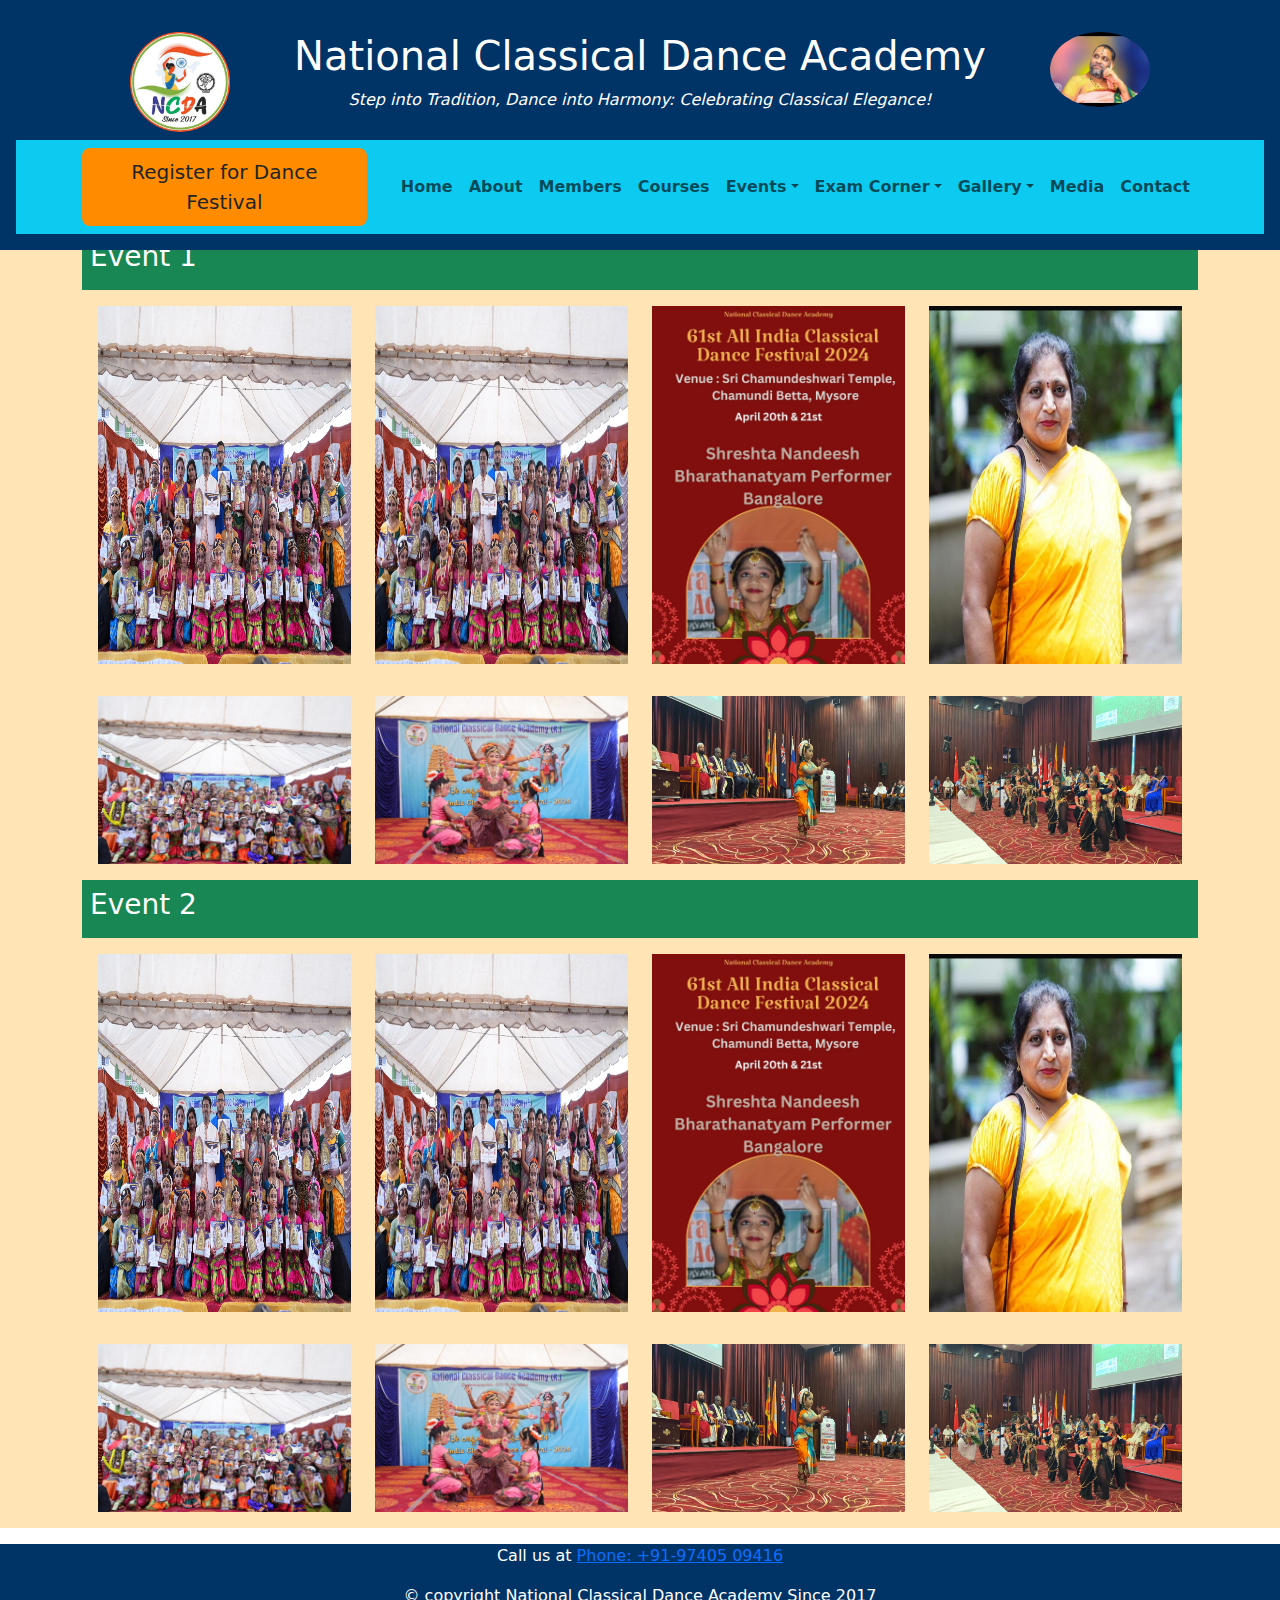
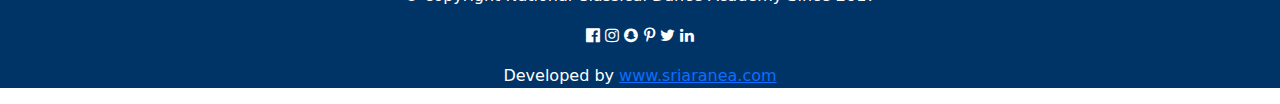
<file: photogallery.html>
<!DOCTYPE html>
    <html lang="en">
    <head>
      <title>National Clasical Dance academy</title>
      <meta charset="UTF-8">
      <meta http-equiv="X-UA-Compatible" content="IE=edge">
      <meta name="viewport" content="width=device-width, initial-scale=1.0">
      <link href="https://cdn.jsdelivr.net/npm/bootstrap@5.3.0-alpha3/dist/css/bootstrap.min.css" rel="stylesheet">
      <script src="https://cdn.jsdelivr.net/npm/bootstrap@5.3.0-alpha3/dist/js/bootstrap.bundle.min.js"></script>
      <link rel="stylesheet" href="https://fonts.googleapis.com/css?family=Lato">
<link rel="stylesheet" href="https://cdnjs.cloudflare.com/ajax/libs/font-awesome/4.7.0/css/font-awesome.min.css">
      <link rel="stylesheet" href="ncda.css">

    </head>
     <body data-bs-spy="scroll" data-bs-target="#header" data-bs-smooth-scroll="true" data-bs-offset="50"> 

   
      <div id="header" class="container-fluid text-center p-3 fixed-top" style="background-color: #003366; color: white;">
        <div class="row justify-content-md-center mt-2 " >
          <div class="col col-lg-2  p-2  ">
           <img src="images/ncdalogo.png" alt="NCDA" class="logo">
          </div>
          <div class="col-md-auto  p-2  ">
            <h1>
              National Classical Dance Academy</h1>
              <p><i>Step into Tradition, Dance into Harmony: Celebrating Classical Elegance!</i></p>
          </div>
          <div class="col col-lg-2  p-2 ">
           <img src="images/swamiji2.jpeg" alt="NCDA" class="logo rounded-circle">
          </div>
        </div>
   
     <nav class="navbar navbar-expand-sm  bg-info" style="font-weight: bold;" >
          <div class="container">
            <button type="button" class="btn  btn-lg px-4 me-sm-3" style="background-color:darkorange;" >Register for Dance Festival</button>
            <button class="navbar-toggler" type="button" data-bs-toggle="collapse" data-bs-target="#collapsibleNavbar">
              <span class="navbar-toggler-icon"></span>
            </button>
            <div class="collapse navbar-collapse" id="collapsibleNavbar">
              <ul class="navbar-nav">
               
                <li class="nav-item" style="padding-left: 10px;">
                  <a class="nav-link" href="index.html">Home</a>
                </li>
                <li class="nav-item" >
                  <a class="nav-link" href="index.html#about">About</a>
                </li>
                <li class="nav-item">
                  <a class="nav-link" href="index.html#Members">Members</a>
                </li>  
                <li class="nav-item">
                  <a class="nav-link" href="courses.html">Courses</a>
                </li>  
                <li class="nav-item dropdown">
                  
                  <a class="nav-link dropdown-toggle" href="events.html" role="button" data-bs-toggle="dropdown">Events</a>
                  <ul class="dropdown-menu">
                    <li><a class="dropdown-item" href="events.html#UpcomingEvents">Upcoming Events</a></li>
                    <li><a class="dropdown-item" href="events.html#RecentEvents">Recent Events</a></li>
                    
                  </ul></li>
                <li class="nav-item dropdown">
                  <a class="nav-link dropdown-toggle" href="exam.html" role="button" data-bs-toggle="dropdown">Exam Corner</a>
                  <ul class="dropdown-menu">
                    <li><a class="dropdown-item" href="exam.html#Gandharva">Gandharva Mahavidyalaya</a></li>
                    <li><a class="dropdown-item" href="exam.html#Gangubai">Gangubai Hangal</a></li>
                    
                  </ul>
                </li>
                 <li class="nav-item dropdown">
                  <a class="nav-link dropdown-toggle" href="gallery.html" role="button" data-bs-toggle="dropdown">Gallery</a>
                  <ul class="dropdown-menu">
                    <li><a class="dropdown-item" href="photogallery.html" >Photo Gallery</a></li>
                    <li><a class="dropdown-item" href="videogallery.html"  >Video Gallery</a></li>
                    
                  </ul>
                </li>
                <li class="nav-item">
                  <a class="nav-link" href="media.html">Media</a>
                </li> 
                <li class="nav-item">
                  <a class="nav-link" href="contact.html">Contact</a>
                </li>  
                
              </ul>
            </div>
          </div>
      </nav>
  </div>

  <div id="herosection" class="container-fluid p-20" style="background-color:#FFE4B5;" >
    <p>
    <br><br><br><br><br><br><br><br></p>
          <div class="container " ><br>
 <!-- row 1 -->
 <div id="event1" class="p-2 bg-success "><h3 style="color: white;">Event 1</h3> </div>
    
  <div class="row p-3">
  <div class="col"><img src="photogallery/1.jpeg" style="width:100%; height: 100%;" alt="NCDA"></div>
  <div class="col"><img src="photogallery/2.jpeg" style="width:100%; height: 100%;"  alt="NCDA"></div>
  <div class="col"><img src="photogallery/3.jpeg" style="width:100%; height: 100%;"  alt="NCDA"></div>
  <div class="col"><img src="photogallery/4.jpeg" style="width:100%; height: 100%;" alt="NCDA"></div>
  
</div>


<div class="row p-3">
    

  <div class="col"><img src="photogallery/5.jpeg" style="width:100%; height: 100%;" alt="NCDA"></div>
  <div class="col"><img src="photogallery/6.jpeg" style="width:100%; height: 100%;" alt="NCDA"></div>
  <div class="col"><img src="photogallery/7.jpeg" style="width:100%; height: 100%;" alt="NCDA"></div>
  <div class="col"><img src="photogallery/8.jpeg" style="width:100%; height: 100%;" alt="NCDA"></div>
</div>
     
<div id="event1" class="p-2 bg-success "><h3 style="color: white;">Event 2</h3> </div>
<div class="row p-3">
  <div class="col"><img src="photogallery/1.jpeg" style="width:100%; height: 100%;" alt="NCDA"></div>
  <div class="col"><img src="photogallery/2.jpeg" style="width:100%; height: 100%;"  alt="NCDA"></div>
  <div class="col"><img src="photogallery/3.jpeg" style="width:100%; height: 100%;"  alt="NCDA"></div>
  <div class="col"><img src="photogallery/4.jpeg" style="width:100%; height: 100%;" alt="NCDA"></div>
  
</div>


<div class="row p-3">
    

  <div class="col"><img src="photogallery/5.jpeg" style="width:100%; height: 100%;" alt="NCDA"></div>
  <div class="col"><img src="photogallery/6.jpeg" style="width:100%; height: 100%;" alt="NCDA"></div>
  <div class="col"><img src="photogallery/7.jpeg" style="width:100%; height: 100%;" alt="NCDA"></div>
  <div class="col"><img src="photogallery/8.jpeg" style="width:100%; height: 100%;" alt="NCDA"></div>
</div>
</div>

 </div>
</div>
</p>
 
<footer class="container-fluid" style="background-color:#003366; color: white;">
  <div class="container " >
  <p class="text-center">Call us at <a href="tel:+91-9480334569"> Phone: +91-97405 09416 </a></p>
  <p class="text-center">&copy; copyright National Classical Dance Academy Since 2017 </a></p>
  <p class="text-center">
  <i class="fa fa-facebook-official w3-hover-opacity"></i>
  <i class="fa fa-instagram w3-hover-opacity"></i>
  <i class="fa fa-snapchat w3-hover-opacity"></i>
  <i class="fa fa-pinterest-p w3-hover-opacity"></i>
  <i class="fa fa-twitter w3-hover-opacity"></i>
  <i class="fa fa-linkedin w3-hover-opacity"></i> </p>
  <p class="text-center">Developed by <a href="https://sujaykulkarni-2211.github.io/sujayvkresume/sriaranea/index.html" target="_blank">www.sriaranea.com</a></p>
</div>
  
</footer>
        

    </body>
    </html>
</file>
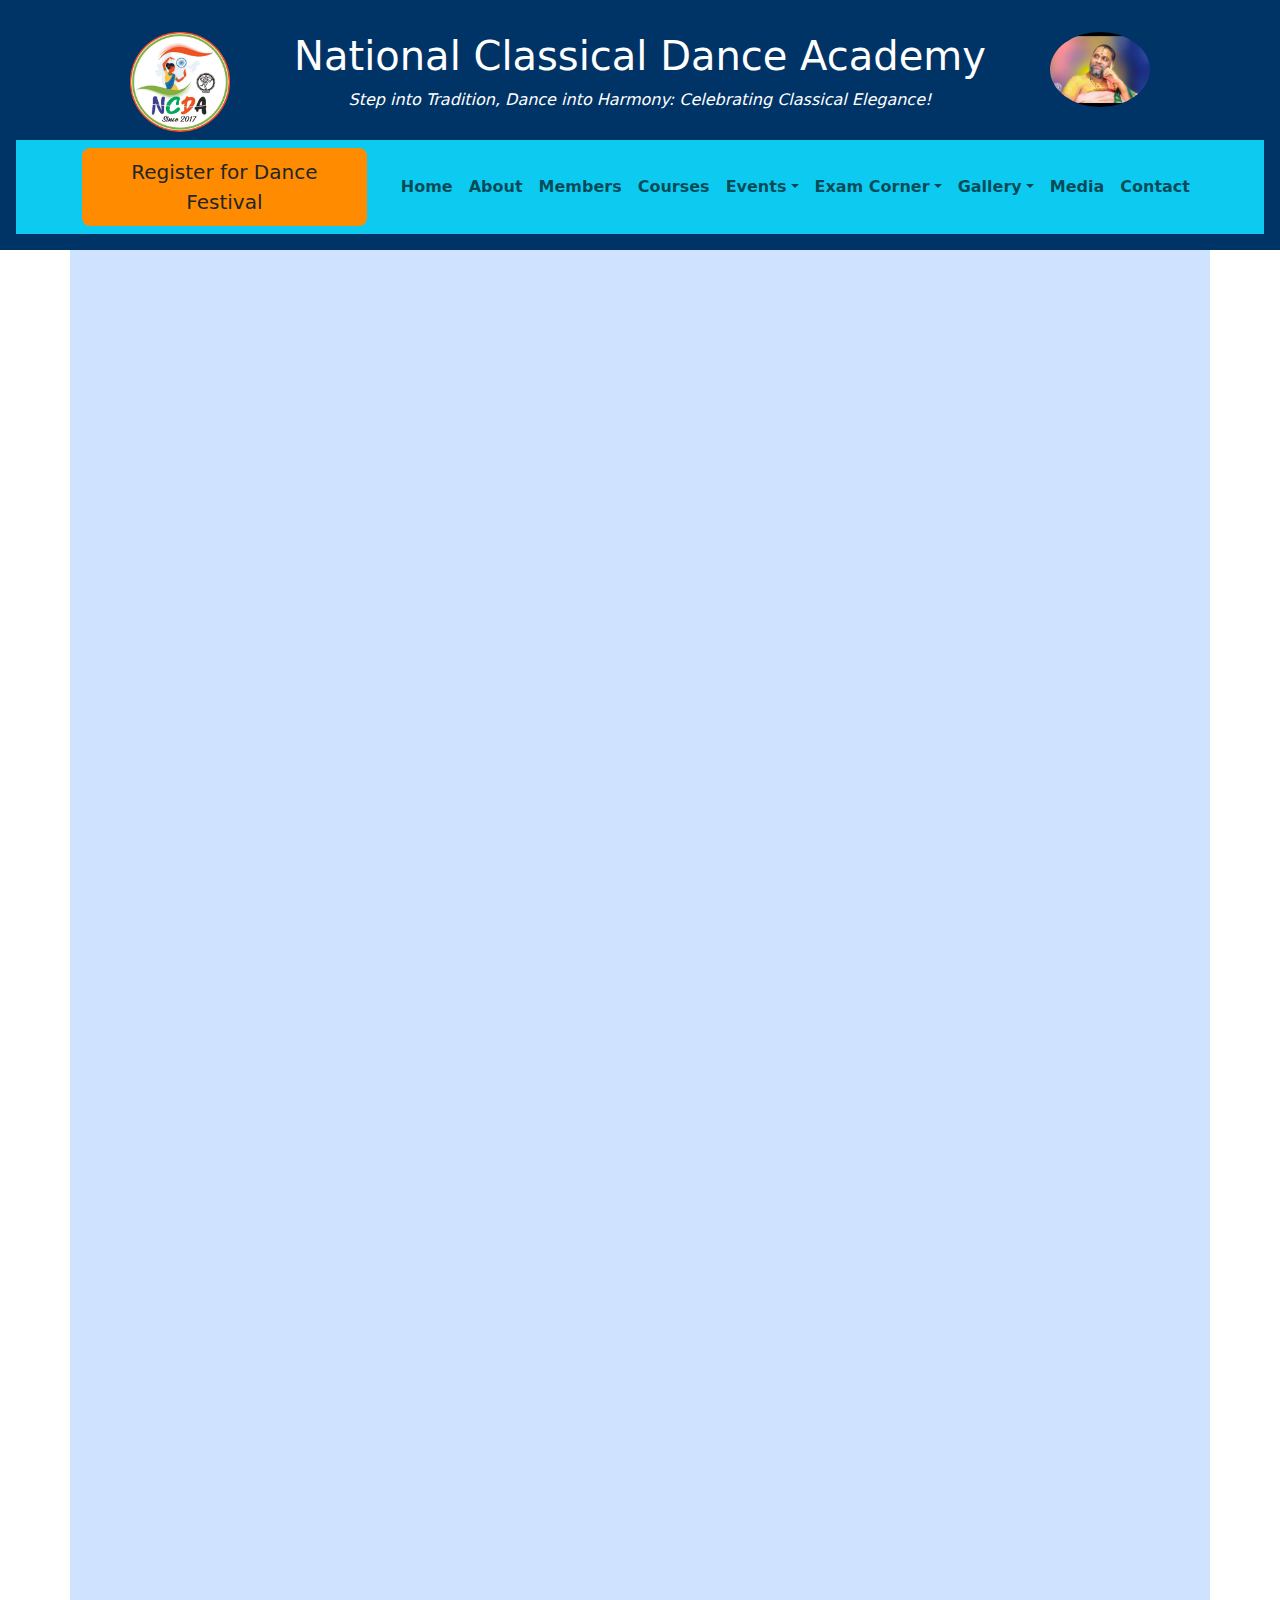
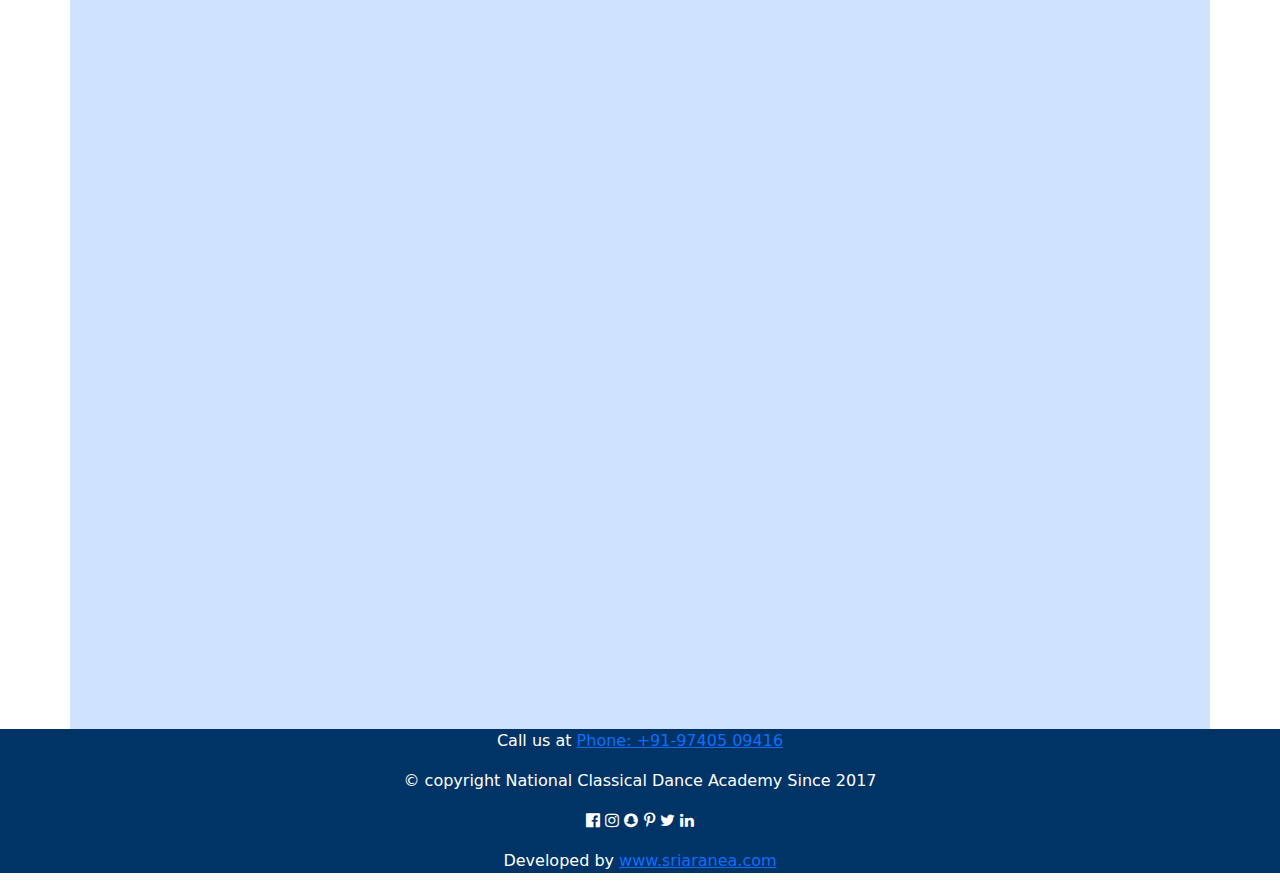
<file: registration.html>
<!DOCTYPE html>
    <html lang="en">
    <head>
      <title>National Clasical Dance academy</title>
      <meta charset="UTF-8">
      <meta http-equiv="X-UA-Compatible" content="IE=edge">
      <meta name="viewport" content="width=device-width, initial-scale=1.0">
      <link href="https://cdn.jsdelivr.net/npm/bootstrap@5.3.0-alpha3/dist/css/bootstrap.min.css" rel="stylesheet">
      <script src="https://cdn.jsdelivr.net/npm/bootstrap@5.3.0-alpha3/dist/js/bootstrap.bundle.min.js"></script>
      <link rel="stylesheet" href="https://fonts.googleapis.com/css?family=Lato">
<link rel="stylesheet" href="https://cdnjs.cloudflare.com/ajax/libs/font-awesome/4.7.0/css/font-awesome.min.css">
      <link rel="stylesheet" href="ncda.css">

    </head>
     <body > 

   
      <div id="header" class="container-fluid text-center p-3 " style="background-color: #003366; color: white;">
        <div class="row justify-content-md-center mt-2 " >
          <div class="col col-lg-2  p-2  ">
           <img src="images/ncdalogo.png" alt="NCDA" class="logo">
          </div>
          <div class="col-md-auto  p-2  ">
            <h1>
              National Classical Dance Academy</h1>
              <p><i>Step into Tradition, Dance into Harmony: Celebrating Classical Elegance!</i></p>
          </div>
          <div class="col col-lg-2  p-2 ">
           <img src="images/swamiji2.jpeg" alt="NCDA" class="logo rounded-circle">
          </div>
        </div>
   
     <nav class="navbar navbar-expand-sm  bg-info" style="font-weight: bold;" >
          <div class="container">
            <button type="button" class="btn  btn-lg px-4 me-sm-3" style="background-color:darkorange;" >Register for Dance Festival</button>
            <button class="navbar-toggler" type="button" data-bs-toggle="collapse" data-bs-target="#collapsibleNavbar">
              <span class="navbar-toggler-icon"></span>
            </button>
            <div class="collapse navbar-collapse" id="collapsibleNavbar">
              <ul class="navbar-nav">
               
                <li class="nav-item" style="padding-left: 10px;">
                  <a class="nav-link" href="index.html">Home</a>
                </li>
                <li class="nav-item" >
                  <a class="nav-link" href="index.html#about">About</a>
                </li>
                <li class="nav-item">
                  <a class="nav-link" href="index.html#Members">Members</a>
                </li>  
                <li class="nav-item">
                  <a class="nav-link" href="courses.html">Courses</a>
                </li>  
                <li class="nav-item dropdown">
                  
                  <a class="nav-link dropdown-toggle" href="events.html" role="button" data-bs-toggle="dropdown">Events</a>
                  <ul class="dropdown-menu">
                    <li><a class="dropdown-item" href="events.html#UpcomingEvents">Upcoming Events</a></li>
                    <li><a class="dropdown-item" href="events.html#RecentEvents">Recent Events</a></li>
                    
                  </ul></li>
                <li class="nav-item dropdown">
                  <a class="nav-link dropdown-toggle" href="exam.html" role="button" data-bs-toggle="dropdown">Exam Corner</a>
                  <ul class="dropdown-menu">
                    <li><a class="dropdown-item" href="#Gandharva">Gandharva Mahavidyalaya</a></li>
                    <li><a class="dropdown-item" href="#Gangubai">Gangubai Hangal</a></li>
                    
                  </ul>
                </li>
                <li class="nav-item dropdown">
                  <a class="nav-link dropdown-toggle" href="gallery.html" role="button" data-bs-toggle="dropdown">Gallery</a>
                  <ul class="dropdown-menu">
                    <li><a class="dropdown-item" href="photogallery.html" >Photo Gallery</a></li>
                    <li><a class="dropdown-item" href="videogallery.html" >Video Gallery</a></li>
                    
                  </ul>
                </li>
                <li class="nav-item">
                  <a class="nav-link" href="media.html">Media</a>
                </li> 
                <li class="nav-item">
                  <a class="nav-link" href="contact.html">Contact</a>
                </li>  
                
              </ul>
            </div>
          </div>
      </nav>
  </div>

 
</div>
  <div class="container text-center bg-primary-subtle" style="width:640">
    <br><br><br>
    <iframe  src="https://docs.google.com/forms/d/e/1FAIpQLSd7eqQpPxmY8vxAHAoLtXYBYZhHkJ1P9NrIBAhY0z5-9bnWmQ/viewform?embedded=true" width="640" height="2000" frameborder="1" marginheight="0" marginwidth="0">Loading…</iframe>
  </div>
<footer class="container-fluid" style="background-color:#003366; color: white;">
  <div class="container " >
  <p class="text-center">Call us at <a href="tel:+91-9480334569"> Phone: +91-97405 09416 </a></p>
  <p class="text-center">&copy; copyright National Classical Dance Academy Since 2017 </a></p>
  <p class="text-center">
  <i class="fa fa-facebook-official w3-hover-opacity"></i>
  <i class="fa fa-instagram w3-hover-opacity"></i>
  <i class="fa fa-snapchat w3-hover-opacity"></i>
  <i class="fa fa-pinterest-p w3-hover-opacity"></i>
  <i class="fa fa-twitter w3-hover-opacity"></i>
  <i class="fa fa-linkedin w3-hover-opacity"></i> </p>
  <p class="text-center">Developed by <a href="https://sujaykulkarni-2211.github.io/sujayvkresume/sriaranea/index.html" target="_blank">www.sriaranea.com</a></p>
</div>
  
</footer>
        

    </body>
    </html>
</file>
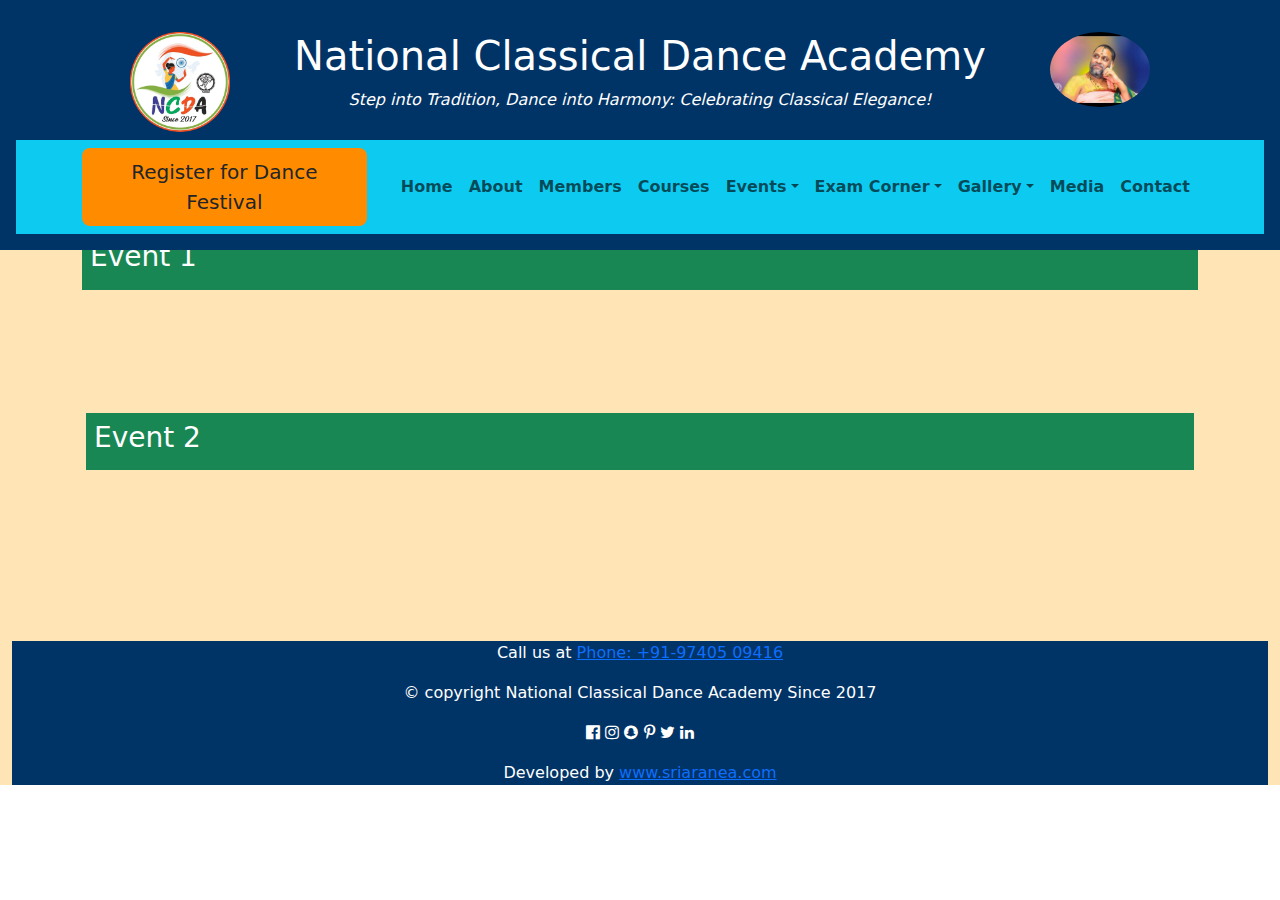
<file: videogallery.html>
<!DOCTYPE html>
    <html lang="en">
    <head>
      <title>National Clasical Dance academy</title>
      <meta charset="UTF-8">
      <meta http-equiv="X-UA-Compatible" content="IE=edge">
      <meta name="viewport" content="width=device-width, initial-scale=1.0">
      <link href="https://cdn.jsdelivr.net/npm/bootstrap@5.3.0-alpha3/dist/css/bootstrap.min.css" rel="stylesheet">
      <script src="https://cdn.jsdelivr.net/npm/bootstrap@5.3.0-alpha3/dist/js/bootstrap.bundle.min.js"></script>
      <link rel="stylesheet" href="https://fonts.googleapis.com/css?family=Lato">
<link rel="stylesheet" href="https://cdnjs.cloudflare.com/ajax/libs/font-awesome/4.7.0/css/font-awesome.min.css">
      <link rel="stylesheet" href="ncda.css">

    </head>
     <body data-bs-spy="scroll" data-bs-target="#header" data-bs-smooth-scroll="true" data-bs-offset="50"> 

   
      <div id="header" class="container-fluid text-center p-3 fixed-top" style="background-color: #003366; color: white;">
        <div class="row justify-content-md-center mt-2 " >
          <div class="col col-lg-2  p-2  ">
           <img src="images/ncdalogo.png" alt="NCDA" class="logo">
          </div>
          <div class="col-md-auto  p-2  ">
            <h1>
              National Classical Dance Academy</h1>
              <p><i>Step into Tradition, Dance into Harmony: Celebrating Classical Elegance!</i></p>
          </div>
          <div class="col col-lg-2  p-2 ">
           <img src="images/swamiji2.jpeg" alt="NCDA" class="logo rounded-circle">
          </div>
        </div>
   
     <nav class="navbar navbar-expand-sm  bg-info" style="font-weight: bold;" >
          <div class="container">
            <button type="button" class="btn  btn-lg px-4 me-sm-3" style="background-color:darkorange;" >Register for Dance Festival</button>
            <button class="navbar-toggler" type="button" data-bs-toggle="collapse" data-bs-target="#collapsibleNavbar">
              <span class="navbar-toggler-icon"></span>
            </button>
            <div class="collapse navbar-collapse" id="collapsibleNavbar">
              <ul class="navbar-nav">
               
                <li class="nav-item" style="padding-left: 10px;">
                  <a class="nav-link" href="index.html">Home</a>
                </li>
                <li class="nav-item" >
                  <a class="nav-link" href="index.html#about">About</a>
                </li>
                <li class="nav-item">
                  <a class="nav-link" href="index.html#Members">Members</a>
                </li>  
                <li class="nav-item">
                  <a class="nav-link" href="courses.html">Courses</a>
                </li>  
                <li class="nav-item dropdown">
                  
                  <a class="nav-link dropdown-toggle" href="events.html" role="button" data-bs-toggle="dropdown">Events</a>
                  <ul class="dropdown-menu">
                    <li><a class="dropdown-item" href="events.html#UpcomingEvents">Upcoming Events</a></li>
                    <li><a class="dropdown-item" href="events.html#RecentEvents">Recent Events</a></li>
                    
                  </ul></li>
                <li class="nav-item dropdown">
                  <a class="nav-link dropdown-toggle" href="exam.html" role="button" data-bs-toggle="dropdown">Exam Corner</a>
                  <ul class="dropdown-menu">
                    <li><a class="dropdown-item" href="exam.html#Gandharva">Gandharva Mahavidyalaya</a></li>
                    <li><a class="dropdown-item" href="exam.html#Gangubai">Gangubai Hangal</a></li>
                    
                  </ul>
                </li>
                 <li class="nav-item dropdown">
                  <a class="nav-link dropdown-toggle" href="gallery.html" role="button" data-bs-toggle="dropdown">Gallery</a>
                  <ul class="dropdown-menu">
                    <li><a class="dropdown-item" href="photogallery.html" >Photo Gallery</a></li>
                    <li><a class="dropdown-item" href="videogallery.html">Video Gallery</a></li>
                    
                  </ul>
                </li>
                <li class="nav-item">
                  <a class="nav-link" href="media.html">Media</a>
                </li> 
                <li class="nav-item">
                  <a class="nav-link" href="contact.html">Contact</a>
                </li>  
                
              </ul>
            </div>
          </div>
      </nav>
  </div>

  <div id="herosection" class="container-fluid p-20" style="background-color:#FFE4B5;" >
    <p>
    <br><br><br><br><br><br><br><br></p>
          <div class="container " ><br>
 <!-- row 1 -->
 <div id="event1" class="p-2 bg-success "><h3 style="color: white;">Event 1</h3> </div>
    
  <div class="row p-3">
  <div class="col"><video class="w-100"  style="width:100%; height: 100px;" alt="NCDA">
  <source src="https://mdbootstrap.com/img/video/animation-intro.mp4" type="video/mp4" />
</video></div>
  <div class="col"><video class="w-100" autoplay loop muted style="width:100%; height: 100px; alt="NCDA">
  <source src="https://mdbootstrap.com/img/video/animation-intro.mp4" type="video/mp4" />
</video></div>
  <div class="col"><video class="w-100" autoplay loop muted style="width:100%; height: 100px; alt="NCDA">
  <source src="https://mdbootstrap.com/img/video/animation-intro.mp4" type="video/mp4" />
</video></div>
  <div class="col"><video class="w-100" autoplay loop muted style="width:100%; height: 100px; alt="NCDA">
  <source src="https://mdbootstrap.com/img/video/animation-intro.mp4" type="video/mp4" />
</video></div>
 
<!--
<div class="row p-3">
    

 
  <div class="col"><video class="w-100" autoplay loop muted style="width:100px; height: 100px;" alt="NCDA">
  <source src="https://mdbootstrap.com/img/video/animation-intro.mp4" type="video/mp4" />
</video></div>
  <div class="col"><video class="w-100" autoplay loop muted style="width:100px; height: 100px;" alt="NCDA">
  <source src="https://mdbootstrap.com/img/video/animation-intro.mp4" type="video/mp4" />
</video></div>
  <div class="col"><video class="w-100" autoplay loop muted style="width:100px; height: 100px;" alt="NCDA">
  <source src="https://mdbootstrap.com/img/video/animation-intro.mp4" type="video/mp4" />
</video></div>
  <div class="col"><video class="w-100" autoplay loop muted style="width:100px; height: 100px;" alt="NCDA">
  <source src="https://mdbootstrap.com/img/video/animation-intro.mp4" type="video/mp4" />
</video></div>
</div>
   -->
  
<div id="event1" class="p-2 bg-success "><h3 style="color: white;">Event 2</h3> </div>
<div class="row p-3">
  <div class="col"><video class="w-100"  loop muted style="width:100px; height: 100px;" alt="NCDA">
  <source src="https://mdbootstrap.com/img/video/animation-intro.mp4" type="video/mp4" />
</video></div>
  <div class="col"><video class="w-100" autoplay loop muted style="width:100px; height: 100px;" alt="NCDA">
  <source src="https://mdbootstrap.com/img/video/animation-intro.mp4" type="video/mp4" />
</video></div>
  <div class="col"><video class="w-100" autoplay loop muted style="width:100px; height: 100px;" alt="NCDA">
  <source src="https://mdbootstrap.com/img/video/animation-intro.mp4" type="video/mp4" />
</video></div>
  <div class="col"><video class="w-100" autoplay loop muted style="width:100px; height: 100px;" alt="NCDA">
  <source src="https://mdbootstrap.com/img/video/animation-intro.mp4" type="video/mp4" />
</video></div>
  
</div>
<!--
<div class="row p-3">
 
  <div class="col"><video class="w-100" autoplay loop muted style="width:100px; height: 100px;" alt="NCDA">
  <source src="https://mdbootstrap.com/img/video/animation-intro.mp4" type="video/mp4" />
</video></div>
  <div class="col"><video class="w-100" autoplay loop muted style="width:100px; height: 100px;" alt="NCDA">
  <source src="https://mdbootstrap.com/img/video/animation-intro.mp4" type="video/mp4" />
</video></div>
  <div class="col"><video class="w-100" autoplay loop muted style="width:100px; height: 100px;" alt="NCDA">
  <source src="https://mdbootstrap.com/img/video/animation-intro.mp4" type="video/mp4" />
</video></div>
  <div class="col"><video class="w-100" autoplay loop muted style="width:100px; height: 100px;" alt="NCDA">
  <source src="https://mdbootstrap.com/img/video/animation-intro.mp4" type="video/mp4" />
</video></div>
</div>
-->
 </div>
</div>
</p>
 
<footer class="container-fluid" style="background-color:#003366; color: white;">
  <div class="container " >
  <p class="text-center">Call us at <a href="tel:+91-9480334569"> Phone: +91-97405 09416 </a></p>
  <p class="text-center">&copy; copyright National Classical Dance Academy Since 2017 </a></p>
  <p class="text-center">
  <i class="fa fa-facebook-official w3-hover-opacity"></i>
  <i class="fa fa-instagram w3-hover-opacity"></i>
  <i class="fa fa-snapchat w3-hover-opacity"></i>
  <i class="fa fa-pinterest-p w3-hover-opacity"></i>
  <i class="fa fa-twitter w3-hover-opacity"></i>
  <i class="fa fa-linkedin w3-hover-opacity"></i> </p>
  <p class="text-center">Developed by <a href="https://sujaykulkarni-2211.github.io/sujayvkresume/sriaranea/index.html" target="_blank">www.sriaranea.com</a></p>
</div>
  
</footer>
        

    </body>
    </html>
</file>
<file: ncda.css>
/* CSS for the header */
        header {
            background-color: #003366;
            color: #fff;
            padding: 20px;
            text-align: center;
            /*position: fixed;*/
            width: 100%;
            top: 0;
            z-index: 1000;
        }
        
        /* CSS for the logo */
        .logo {
            max-width: 100px;
            height: auto;
        }
        


html {
  scroll-behavior: smooth;
  /*Adds smooth scrolling instead of snapping to element*/
}
</file>
